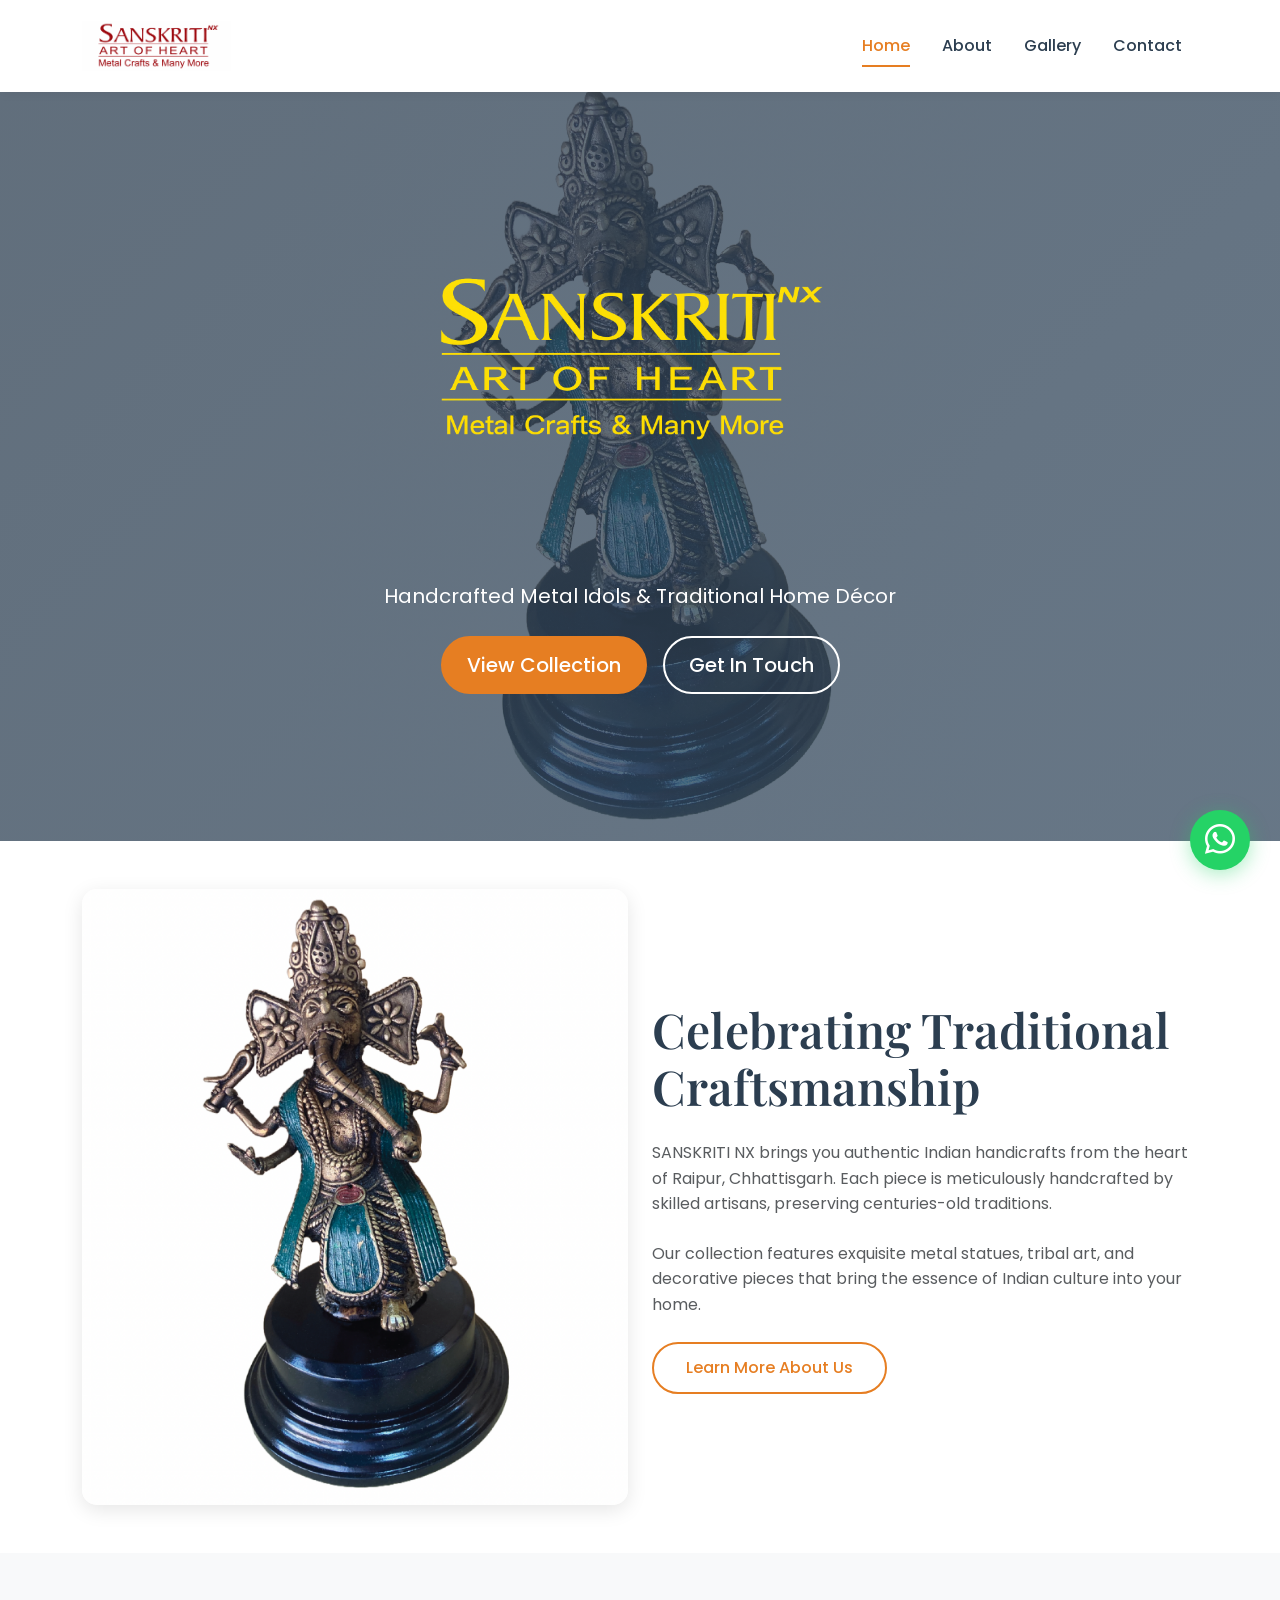
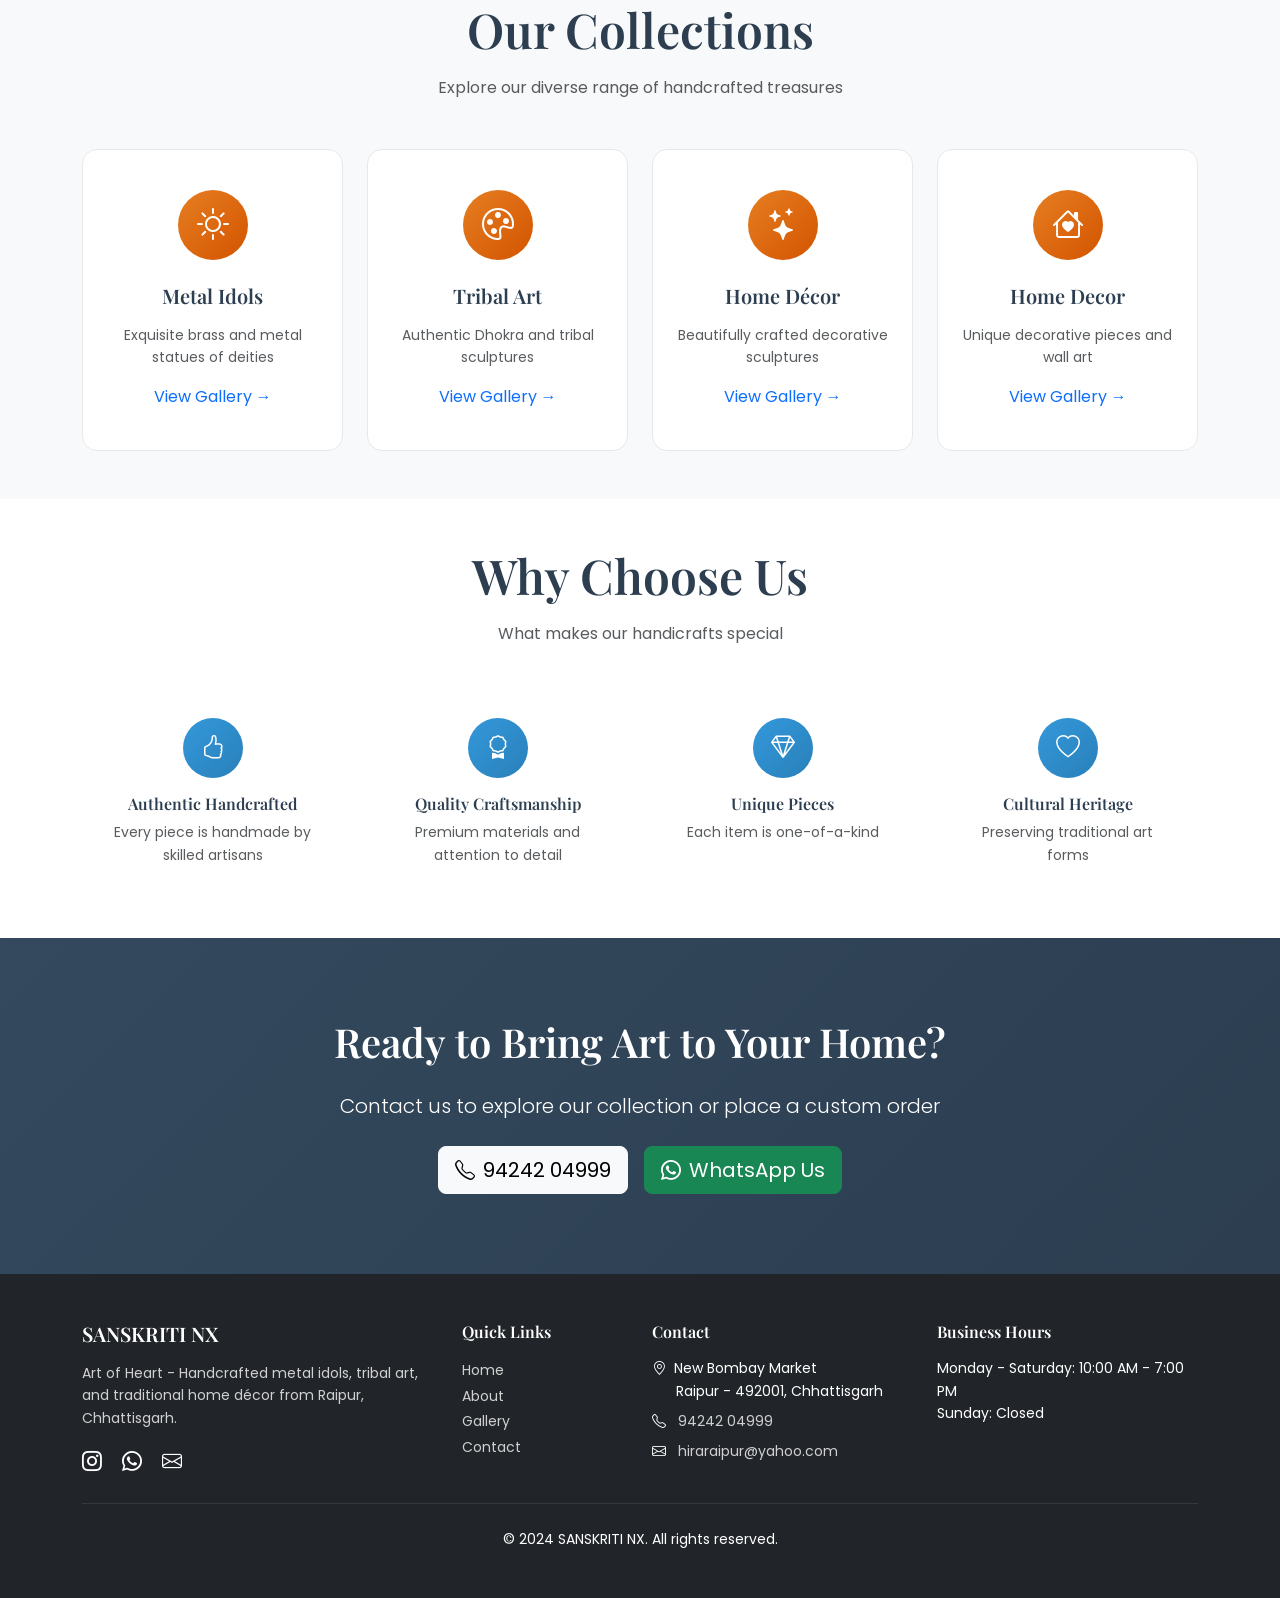
<file: index.html>
<!DOCTYPE html>
<html lang="en">

<head>
  <meta charset="UTF-8">
  <meta name="viewport" content="width=device-width, initial-scale=1.0">
  <meta name="description"
    content="SANSKRITI NX - Art of Heart. Premium handcrafted metal idols, tribal art, and decorative home décor from Raipur, Chhattisgarh.">
  <meta name="keywords"
    content="Bastar art, Dhokra art, Bastar Dhokra, metal art, metal art gallery, Bastar art gallery, tribal art gallery, Dhokra art gallery, bell metal art, bell metal craft, Ghadawa art, Gadhwa Kala, lost wax technique India, GI tag handicrafts, handicrafts Raipur, metal crafts Raipur, brass Ganesha idol, Dhokra Ganesha, tribal art Chhattisgarh, Indian handicrafts, brass idols, Chhattisgarh handicrafts, handmade metal statues, traditional home decor India, buy Bastar art online, buy Dhokra art online, tribal art India, metal idol shop India, authentic Indian handicrafts, tribal home decor India, Bastar tribal art, Chhattisgarh folk art">
  <title>SANSKRITI NX - Art of Heart | Handcrafted Metal Crafts Raipur</title>

  <!-- SEO: Canonical, Robots, Author, Geo -->
  <link rel="canonical" href="https://sanskriti-nx.github.io/">
  <meta name="robots" content="index, follow">
  <meta name="author" content="SANSKRITI NX">
  <meta name="geo.region" content="IN-CT">
  <meta name="geo.placename" content="Raipur, Chhattisgarh, India">
  <meta name="geo.position" content="21.2450745;81.6370176">
  <meta name="ICBM" content="21.2450745, 81.6370176">

  <!-- Open Graph / Facebook -->
  <meta property="og:type" content="website">
  <meta property="og:url" content="https://sanskriti-nx.github.io/">
  <meta property="og:site_name" content="SANSKRITI NX">
  <meta property="og:locale" content="en_IN">
  <meta property="og:title" content="SANSKRITI NX - Art of Heart | Handcrafted Metal Crafts Raipur">
  <meta property="og:description"
    content="Premium handcrafted metal idols, tribal Dhokra art, and traditional home décor from Raipur, Chhattisgarh. Authentic Indian handicrafts by master artisans.">
  <meta property="og:image" content="https://sanskriti-nx.github.io/images/sanskriti-nx-transparent-logo-yellow-bg.png">
  <meta property="og:image:width" content="1200">
  <meta property="og:image:height" content="630">
  <meta property="og:image:alt" content="SANSKRITI NX - Handcrafted Metal Crafts">

  <!-- Twitter Card -->
  <meta name="twitter:card" content="summary_large_image">
  <meta name="twitter:title" content="SANSKRITI NX - Art of Heart | Handcrafted Metal Crafts Raipur">
  <meta name="twitter:description"
    content="Premium handcrafted metal idols, tribal Dhokra art, and traditional home décor from Raipur, Chhattisgarh.">
  <meta name="twitter:image" content="https://sanskriti-nx.github.io/images/sanskriti-nx-transparent-logo-yellow-bg.png">
  <meta name="twitter:image:alt" content="SANSKRITI NX - Handcrafted Metal Crafts">

  <!-- Bootstrap CSS -->
  <link href="https://cdn.jsdelivr.net/npm/bootstrap@5.3.2/dist/css/bootstrap.min.css" rel="stylesheet">

  <!-- Bootstrap Icons -->
  <link rel="stylesheet" href="https://cdn.jsdelivr.net/npm/bootstrap-icons@1.11.2/font/bootstrap-icons.css">

  <!-- Google Fonts -->
  <link rel="preconnect" href="https://fonts.googleapis.com">
  <link rel="preconnect" href="https://fonts.gstatic.com" crossorigin>
  <link
    href="https://fonts.googleapis.com/css2?family=Poppins:wght@300;400;500;600;700&family=Playfair+Display:wght@400;600;700&display=swap"
    rel="stylesheet">

  <!-- Custom CSS -->
  <link rel="stylesheet" href="css/styles.css">
</head>

<body>

  <!-- NAVIGATION -->
  <nav class="navbar navbar-expand-lg navbar-light bg-white fixed-top shadow-sm">
    <div class="container">
      <a class="navbar-brand d-flex align-items-center" href="index.html">
        <img src="images/sanskriti-nx-logo.png" alt="SANSKRITI NX Logo" style="height: 50px; width: auto;">
      </a>
      <button class="navbar-toggler border-0" type="button" data-bs-toggle="collapse" data-bs-target="#navbarNav">
        <span class="navbar-toggler-icon"></span>
      </button>
      <div class="collapse navbar-collapse" id="navbarNav">
        <ul class="navbar-nav ms-auto">
          <li class="nav-item">
            <a class="nav-link active" href="index.html">Home</a>
          </li>
          <li class="nav-item">
            <a class="nav-link" href="about.html">About</a>
          </li>
          <li class="nav-item">
            <a class="nav-link" href="gallery.html">Gallery</a>
          </li>
          <li class="nav-item">
            <a class="nav-link" href="contact.html">Contact</a>
          </li>
        </ul>
      </div>
    </div>
  </nav>

  <!-- HERO SECTION -->
  <section class="hero-section">
    <div class="hero-overlay"></div>
    <div class="container">
      <div class="row justify-content-center">
        <div class="col-lg-8 text-center hero-content">
          <img src="images/sanskriti-nx-transparent-logo-yellow-bg.png" alt="SANSKRITI NX" class="mb-4"
            style="max-width: 500px; width: 90%;">
          <p class="fs-5 mb-4">Handcrafted Metal Idols & Traditional Home Décor</p>
          <div class="d-flex gap-3 justify-content-center flex-wrap">
            <a href="gallery.html" class="btn btn-primary btn-lg px-4">View Collection</a>
            <a href="contact.html" class="btn btn-outline-light btn-lg px-4">Get In Touch</a>
          </div>
        </div>
      </div>
    </div>
  </section>

  <!-- ABOUT PREVIEW -->
  <section class="py-5">
    <div class="container">
      <div class="row align-items-center g-4">
        <div class="col-lg-6">
          <img src="images/17.png" alt="Traditional Handicrafts" class="img-fluid rounded-3 shadow">
        </div>
        <div class="col-lg-6">
          <h2 class="display-5 fw-semibold mb-4">Celebrating Traditional Craftsmanship</h2>
          <p class="text-muted mb-4">
            SANSKRITI NX brings you authentic Indian handicrafts from the heart of Raipur, Chhattisgarh.
            Each piece is meticulously handcrafted by skilled artisans, preserving centuries-old traditions.
          </p>
          <p class="text-muted mb-4">
            Our collection features exquisite metal statues, tribal art, and decorative pieces that bring
            the essence of Indian culture into your home.
          </p>
          <a href="about.html" class="btn btn-outline-primary">Learn More About Us</a>
        </div>
      </div>
    </div>
  </section>

  <!-- PRODUCT CATEGORIES -->
  <section class="py-5 bg-light">
    <div class="container">
      <div class="text-center mb-5">
        <h2 class="display-5 fw-semibold mb-3">Our Collections</h2>
        <p class="text-muted">Explore our diverse range of handcrafted treasures</p>
      </div>

      <div class="row g-4">
        <div class="col-md-6 col-lg-3">
          <div class="category-card">
            <div class="category-icon">
              <i class="bi bi-brightness-high"></i>
            </div>
            <h5 class="fw-semibold mb-3">Metal Idols</h5>
            <p class="text-muted small">Exquisite brass and metal statues of deities</p>
            <a href="gallery.html" class="stretched-link text-decoration-none">View Gallery →</a>
          </div>
        </div>

        <div class="col-md-6 col-lg-3">
          <div class="category-card">
            <div class="category-icon">
              <i class="bi bi-palette"></i>
            </div>
            <h5 class="fw-semibold mb-3">Tribal Art</h5>
            <p class="text-muted small">Authentic Dhokra and tribal sculptures</p>
            <a href="gallery.html" class="stretched-link text-decoration-none">View Gallery →</a>
          </div>
        </div>

        <div class="col-md-6 col-lg-3">
          <div class="category-card">
            <div class="category-icon">
              <i class="bi bi-stars"></i>
            </div>
            <h5 class="fw-semibold mb-3">Home Décor</h5>
            <p class="text-muted small">Beautifully crafted decorative sculptures</p>
            <a href="gallery.html" class="stretched-link text-decoration-none">View Gallery →</a>
          </div>
        </div>

        <div class="col-md-6 col-lg-3">
          <div class="category-card">
            <div class="category-icon">
              <i class="bi bi-house-heart"></i>
            </div>
            <h5 class="fw-semibold mb-3">Home Decor</h5>
            <p class="text-muted small">Unique decorative pieces and wall art</p>
            <a href="gallery.html" class="stretched-link text-decoration-none">View Gallery →</a>
          </div>
        </div>
      </div>
    </div>
  </section>

  <!-- WHY CHOOSE US -->
  <section class="py-5">
    <div class="container">
      <div class="text-center mb-5">
        <h2 class="display-5 fw-semibold mb-3">Why Choose Us</h2>
        <p class="text-muted">What makes our handicrafts special</p>
      </div>

      <div class="row g-4">
        <div class="col-md-6 col-lg-3">
          <div class="feature-card text-center">
            <div class="feature-icon mx-auto mb-3">
              <i class="bi bi-hand-thumbs-up"></i>
            </div>
            <h6 class="fw-semibold mb-2">Authentic Handcrafted</h6>
            <p class="text-muted small mb-0">Every piece is handmade by skilled artisans</p>
          </div>
        </div>

        <div class="col-md-6 col-lg-3">
          <div class="feature-card text-center">
            <div class="feature-icon mx-auto mb-3">
              <i class="bi bi-award"></i>
            </div>
            <h6 class="fw-semibold mb-2">Quality Craftsmanship</h6>
            <p class="text-muted small mb-0">Premium materials and attention to detail</p>
          </div>
        </div>

        <div class="col-md-6 col-lg-3">
          <div class="feature-card text-center">
            <div class="feature-icon mx-auto mb-3">
              <i class="bi bi-gem"></i>
            </div>
            <h6 class="fw-semibold mb-2">Unique Pieces</h6>
            <p class="text-muted small mb-0">Each item is one-of-a-kind</p>
          </div>
        </div>

        <div class="col-md-6 col-lg-3">
          <div class="feature-card text-center">
            <div class="feature-icon mx-auto mb-3">
              <i class="bi bi-heart"></i>
            </div>
            <h6 class="fw-semibold mb-2">Cultural Heritage</h6>
            <p class="text-muted small mb-0">Preserving traditional art forms</p>
          </div>
        </div>
      </div>
    </div>
  </section>

  <!-- CTA SECTION -->
  <section class="cta-section text-white text-center">
    <div class="container">
      <h2 class="display-6 fw-semibold mb-4">Ready to Bring Art to Your Home?</h2>
      <p class="lead mb-4">Contact us to explore our collection or place a custom order</p>
      <div class="d-flex gap-3 justify-content-center flex-wrap">
        <a href="tel:+919424204999" class="btn btn-light btn-lg">
          <i class="bi bi-telephone me-2"></i>94242 04999
        </a>
        <a href="https://wa.me/919424204999?text=Hi%2C%20I'm%20interested%20in%20your%20handicraft%20products"
          class="btn btn-success btn-lg" target="_blank">
          <i class="bi bi-whatsapp me-2"></i>WhatsApp Us
        </a>
      </div>
    </div>
  </section>

  <!-- FOOTER -->
  <footer class="bg-dark text-light py-5">
    <div class="container">
      <div class="row g-4">
        <div class="col-lg-4">
          <h5 class="fw-semibold mb-3">SANSKRITI NX</h5>
          <p class="text-muted small">Art of Heart - Handcrafted metal idols, tribal art, and traditional home décor
            from Raipur, Chhattisgarh.</p>
          <div class="social-links mt-3">
            <a href="https://instagram.com/sanskriti_nx" target="_blank" class="text-light me-3">
              <i class="bi bi-instagram fs-5"></i>
            </a>
            <a href="https://wa.me/919424204999" target="_blank" class="text-light me-3">
              <i class="bi bi-whatsapp fs-5"></i>
            </a>
            <a href="mailto:hiraraipur@yahoo.com" class="text-light">
              <i class="bi bi-envelope fs-5"></i>
            </a>
          </div>
        </div>

        <div class="col-lg-2 col-md-4">
          <h6 class="fw-semibold mb-3">Quick Links</h6>
          <ul class="list-unstyled">
            <li><a href="index.html" class="text-muted text-decoration-none small">Home</a></li>
            <li><a href="about.html" class="text-muted text-decoration-none small">About</a></li>
            <li><a href="gallery.html" class="text-muted text-decoration-none small">Gallery</a></li>
            <li><a href="contact.html" class="text-muted text-decoration-none small">Contact</a></li>
          </ul>
        </div>

        <div class="col-lg-3 col-md-4">
          <h6 class="fw-semibold mb-3">Contact</h6>
          <ul class="list-unstyled text-muted small">
            <li class="mb-2">
              <i class="bi bi-geo-alt me-2"></i>New Bombay Market<br>
              <span class="ms-4">Raipur - 492001, Chhattisgarh</span>
            </li>
            <li class="mb-2">
              <i class="bi bi-telephone me-2"></i>
              <a href="tel:+919424204999" class="text-muted text-decoration-none">94242 04999</a>
            </li>
            <li>
              <i class="bi bi-envelope me-2"></i>
              <a href="mailto:hiraraipur@yahoo.com" class="text-muted text-decoration-none">hiraraipur@yahoo.com</a>
            </li>
          </ul>
        </div>

        <div class="col-lg-3 col-md-4">
          <h6 class="fw-semibold mb-3">Business Hours</h6>
          <ul class="list-unstyled text-muted small">
            <li>Monday - Saturday: 10:00 AM - 7:00 PM</li>
            <li>Sunday: Closed</li>
          </ul>
        </div>
      </div>

      <hr class="my-4 border-secondary">

      <div class="text-center text-muted small">
        <p class="mb-0">&copy; 2024 SANSKRITI NX. All rights reserved.</p>
      </div>
    </div>
  </footer>

  <!-- WhatsApp Floating Button -->
  <a href="https://wa.me/919424204999?text=Hi%2C%20I'm%20interested%20in%20your%20handicraft%20products"
    class="whatsapp-float" target="_blank" aria-label="Chat on WhatsApp">
    <i class="bi bi-whatsapp"></i>
  </a>

  <!-- Bootstrap JS -->
  <script src="https://cdn.jsdelivr.net/npm/bootstrap@5.3.2/dist/js/bootstrap.bundle.min.js"></script>

  <!-- Custom JS -->
  <script src="js/main.js"></script>

  <!-- JSON-LD Structured Data -->
  <script type="application/ld+json">
  {
    "@context": "https://schema.org",
    "@graph": [
      {
        "@type": "LocalBusiness",
        "@id": "https://sanskriti-nx.github.io/#business",
        "name": "SANSKRITI NX",
        "alternateName": "Art of Heart",
        "description": "Premium handcrafted metal idols, tribal Dhokra art, and traditional home décor from Raipur, Chhattisgarh. Authentic Indian handicrafts by master artisans.",
        "url": "https://sanskriti-nx.github.io",
        "logo": {
          "@type": "ImageObject",
          "url": "https://sanskriti-nx.github.io/images/sanskriti-nx-logo.png"
        },
        "image": "https://sanskriti-nx.github.io/images/sanskriti-nx-transparent-logo-yellow-bg.png",
        "telephone": "+919424204999",
        "email": "hiraraipur@yahoo.com",
        "address": {
          "@type": "PostalAddress",
          "streetAddress": "New Bombay Market",
          "addressLocality": "Raipur",
          "addressRegion": "Chhattisgarh",
          "postalCode": "492001",
          "addressCountry": "IN"
        },
        "geo": {
          "@type": "GeoCoordinates",
          "latitude": 21.2450745,
          "longitude": 81.6370176
        },
        "openingHoursSpecification": [
          {
            "@type": "OpeningHoursSpecification",
            "dayOfWeek": ["Monday","Tuesday","Wednesday","Thursday","Friday","Saturday"],
            "opens": "10:00",
            "closes": "19:00"
          }
        ],
        "sameAs": [
          "https://instagram.com/sanskriti_nx"
        ],
        "priceRange": "₹₹",
        "currenciesAccepted": "INR",
        "paymentAccepted": "Cash, UPI, Bank Transfer",
        "areaServed": {
          "@type": "Country",
          "name": "India"
        },
        "hasOfferCatalog": {
          "@type": "OfferCatalog",
          "name": "Handcrafted Collections",
          "itemListElement": [
            {"@type": "Offer", "itemOffered": {"@type": "Product", "name": "Metal Idols"}},
            {"@type": "Offer", "itemOffered": {"@type": "Product", "name": "Tribal Dhokra Art"}},
            {"@type": "Offer", "itemOffered": {"@type": "Product", "name": "Home Décor"}}
          ]
        }
      },
      {
        "@type": "WebSite",
        "@id": "https://sanskriti-nx.github.io/#website",
        "url": "https://sanskriti-nx.github.io",
        "name": "SANSKRITI NX",
        "description": "Handcrafted Metal Idols & Traditional Home Décor from Raipur, Chhattisgarh",
        "publisher": {"@id": "https://sanskriti-nx.github.io/#business"},
        "inLanguage": "en-IN"
      }
    ]
  }
  </script>
</body>

</html>
</file>
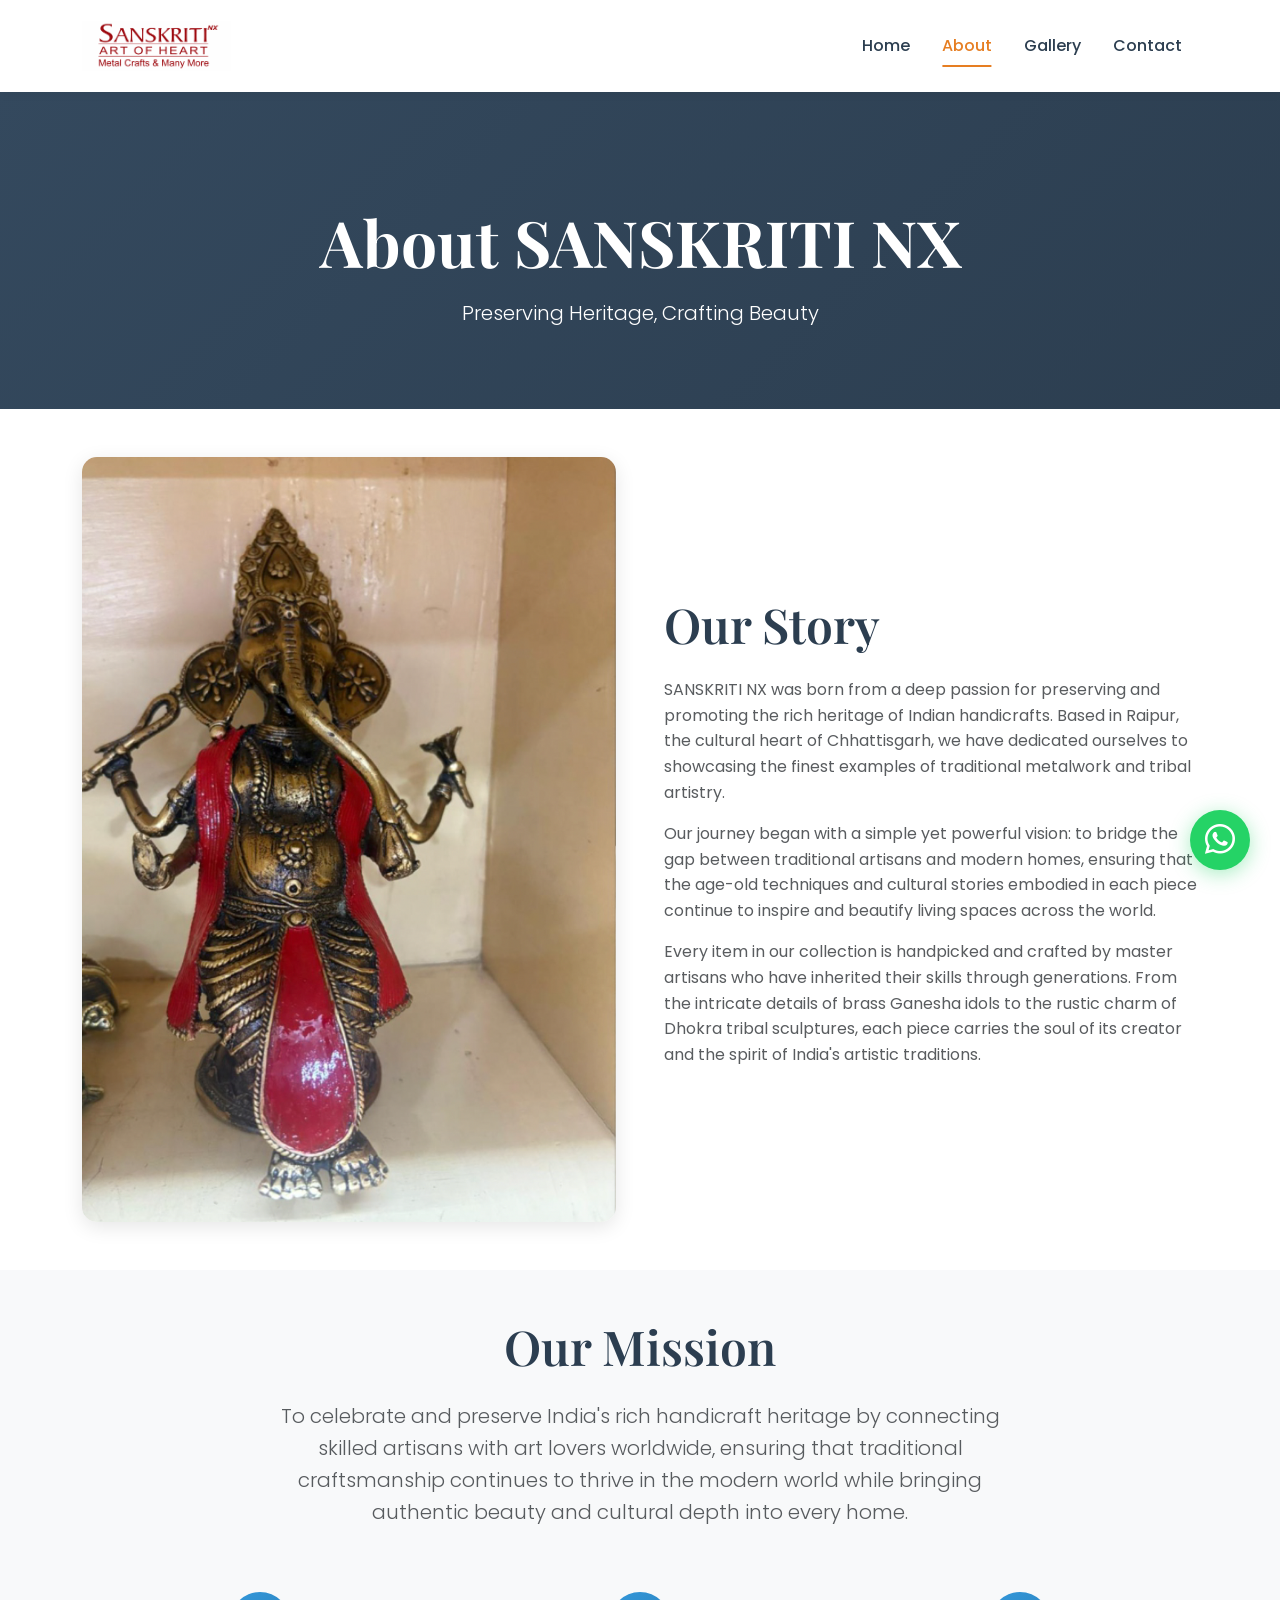
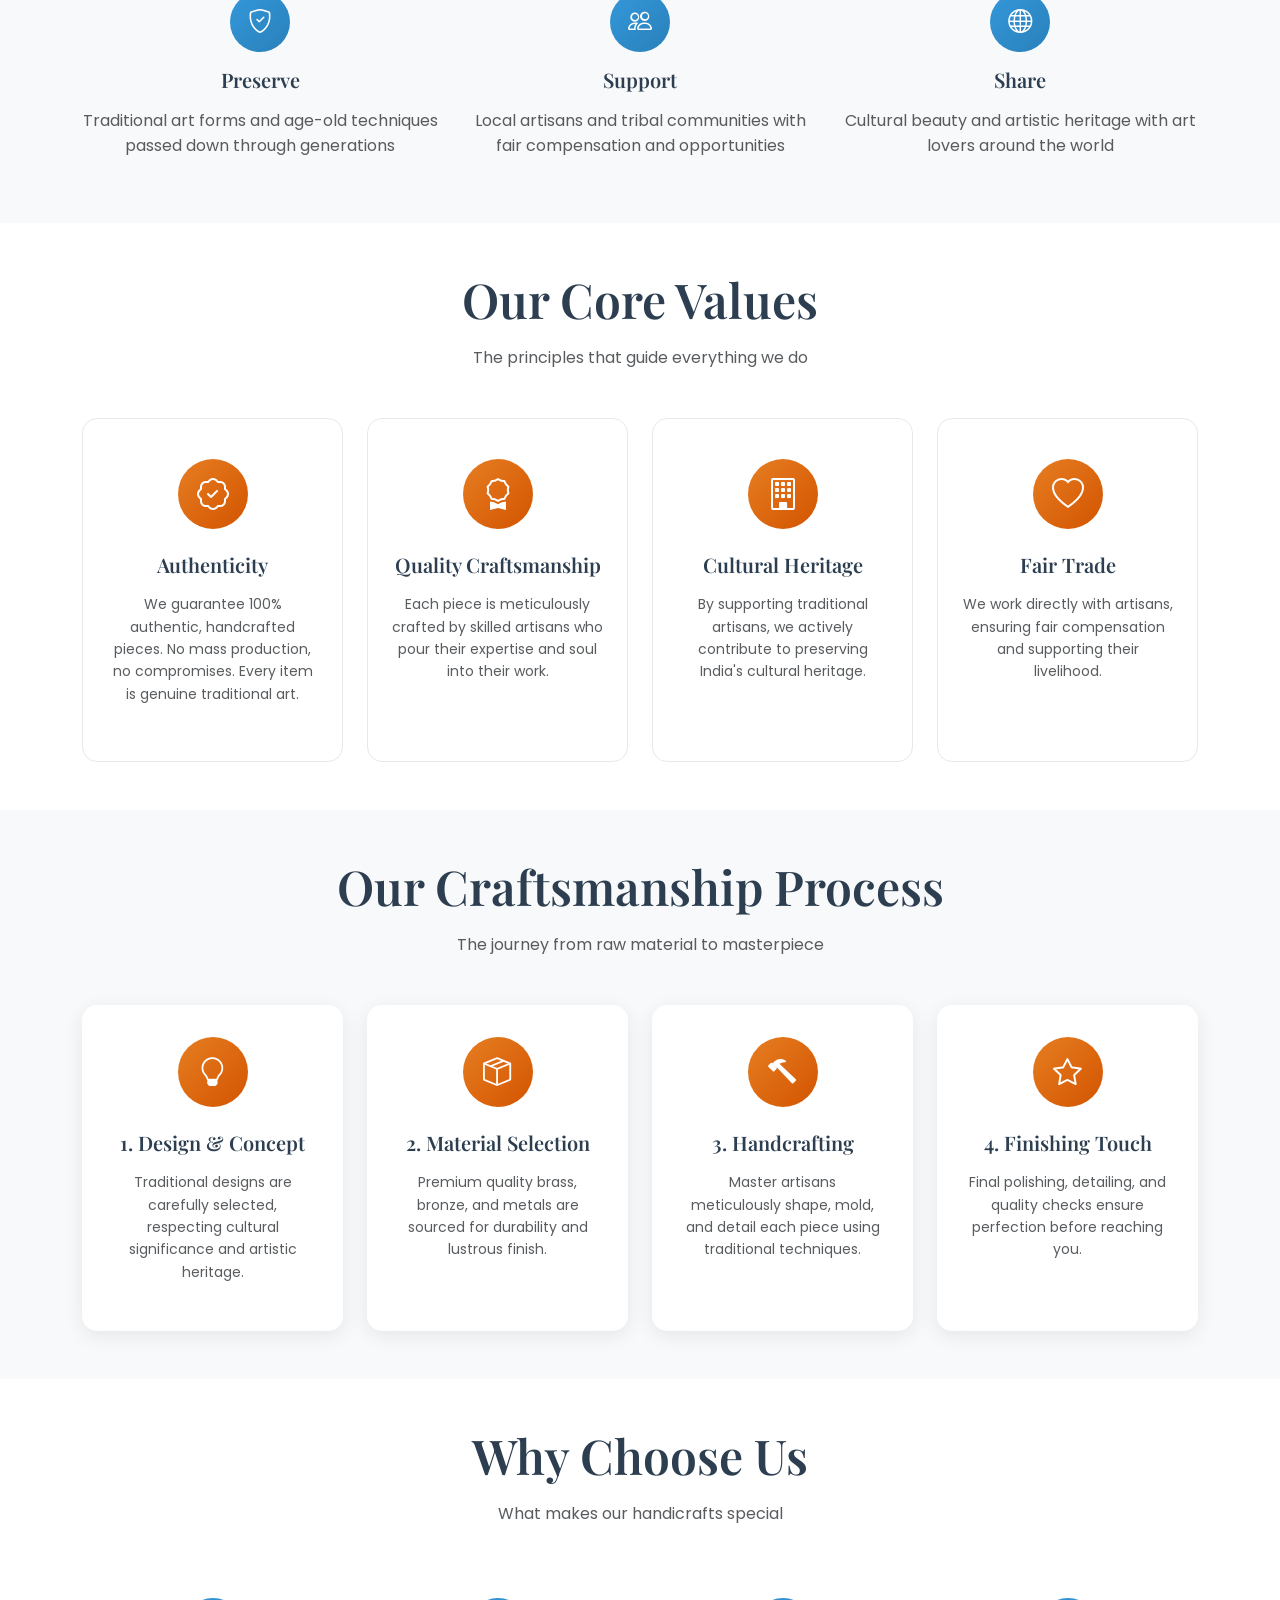
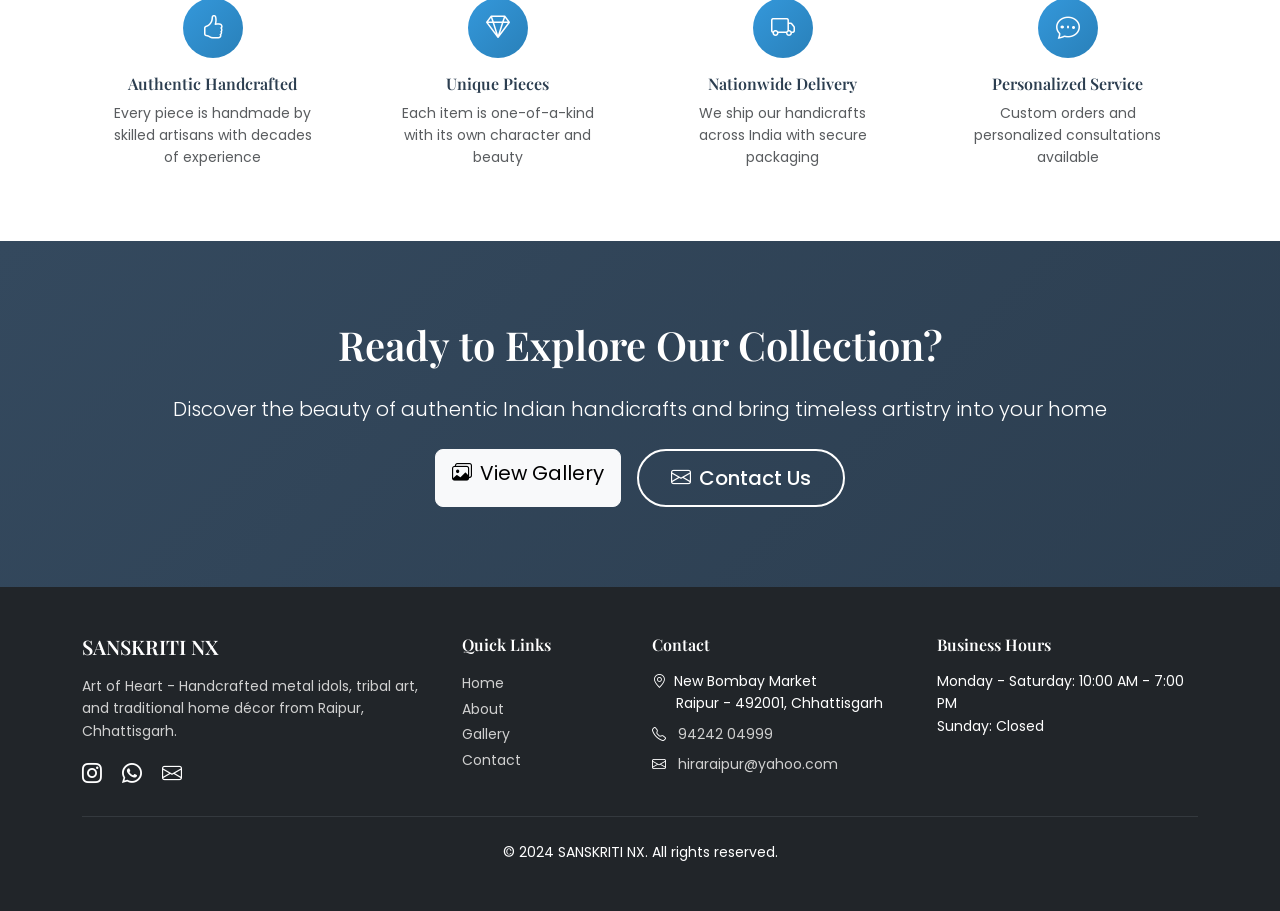
<file: about.html>
<!DOCTYPE html>
<html lang="en">

<head>
  <meta charset="UTF-8">
  <meta name="viewport" content="width=device-width, initial-scale=1.0">
  <meta name="description"
    content="Learn about SANSKRITI NX - Our story, mission, and commitment to preserving traditional Indian handicraft heritage from Raipur, Chhattisgarh. Fair-trade artisan crafts.">
  <meta name="keywords"
    content="about SANSKRITI NX, Bastar art heritage, Dhokra art history, bell metal craft history, Ghadawa tribe Chhattisgarh, Bastar Dhokra GI tag, Indian handicraft store Raipur, traditional artisans Chhattisgarh, lost wax casting India, ancient Indian metalwork, 4000 year old metal craft India, tribal art forms India, metal craft history, fair trade handicrafts India, master artisan India, authentic tribal art, GI tagged Bastar Dhokra, sustainable Indian crafts">
  <title>About Us - SANSKRITI NX | Our Story, Mission & Values</title>

  <!-- SEO: Canonical, Robots, Author, Geo -->
  <link rel="canonical" href="https://sanskriti-nx.github.io/about.html">
  <meta name="robots" content="index, follow">
  <meta name="author" content="SANSKRITI NX">
  <meta name="geo.region" content="IN-CT">
  <meta name="geo.placename" content="Raipur, Chhattisgarh, India">

  <!-- Open Graph / Facebook -->
  <meta property="og:type" content="website">
  <meta property="og:url" content="https://sanskriti-nx.github.io/about.html">
  <meta property="og:site_name" content="SANSKRITI NX">
  <meta property="og:locale" content="en_IN">
  <meta property="og:title" content="About Us - SANSKRITI NX | Our Story, Mission & Values">
  <meta property="og:description"
    content="Discover the story behind SANSKRITI NX. We preserve traditional Indian handicraft heritage by connecting skilled artisans of Raipur, Chhattisgarh with art lovers worldwide.">
  <meta property="og:image" content="https://sanskriti-nx.github.io/images/sanskriti-nx-transparent-logo-yellow-bg.png">
  <meta property="og:image:alt" content="SANSKRITI NX Artisans at Work">

  <!-- Twitter Card -->
  <meta name="twitter:card" content="summary_large_image">
  <meta name="twitter:title" content="About Us - SANSKRITI NX | Our Story, Mission & Values">
  <meta name="twitter:description"
    content="Discover the story behind SANSKRITI NX - preserving Indian handicraft heritage from Raipur, Chhattisgarh.">
  <meta name="twitter:image" content="https://sanskriti-nx.github.io/images/sanskriti-nx-transparent-logo-yellow-bg.png">

  <!-- Bootstrap CSS -->
  <link href="https://cdn.jsdelivr.net/npm/bootstrap@5.3.2/dist/css/bootstrap.min.css" rel="stylesheet">

  <!-- Bootstrap Icons -->
  <link rel="stylesheet" href="https://cdn.jsdelivr.net/npm/bootstrap-icons@1.11.2/font/bootstrap-icons.css">

  <!-- Google Fonts -->
  <link rel="preconnect" href="https://fonts.googleapis.com">
  <link rel="preconnect" href="https://fonts.gstatic.com" crossorigin>
  <link
    href="https://fonts.googleapis.com/css2?family=Poppins:wght@300;400;500;600;700&family=Playfair+Display:wght@400;600;700&display=swap"
    rel="stylesheet">

  <!-- Custom CSS -->
  <link rel="stylesheet" href="css/styles.css">
</head>

<body>

  <!-- NAVIGATION -->
  <nav class="navbar navbar-expand-lg navbar-light bg-white fixed-top shadow-sm">
    <div class="container">
      <a class="navbar-brand d-flex align-items-center" href="index.html">
        <img src="images/sanskriti-nx-logo.png" alt="SANSKRITI NX Logo" style="height: 50px; width: auto;">
      </a>
      <button class="navbar-toggler border-0" type="button" data-bs-toggle="collapse" data-bs-target="#navbarNav">
        <span class="navbar-toggler-icon"></span>
      </button>
      <div class="collapse navbar-collapse" id="navbarNav">
        <ul class="navbar-nav ms-auto">
          <li class="nav-item">
            <a class="nav-link" href="index.html">Home</a>
          </li>
          <li class="nav-item">
            <a class="nav-link active" href="about.html">About</a>
          </li>
          <li class="nav-item">
            <a class="nav-link" href="gallery.html">Gallery</a>
          </li>
          <li class="nav-item">
            <a class="nav-link" href="contact.html">Contact</a>
          </li>
        </ul>
      </div>
    </div>
  </nav>

  <!-- PAGE HEADER -->
  <section class="page-header">
    <div class="container">
      <div class="row justify-content-center">
        <div class="col-lg-8 text-center">
          <h1 class="display-3 fw-bold mb-3">About SANSKRITI NX</h1>
          <p class="lead">Preserving Heritage, Crafting Beauty</p>
        </div>
      </div>
    </div>
  </section>

  <!-- OUR STORY -->
  <section class="py-5 bg-white">
    <div class="container">
      <div class="row g-5 align-items-center">
        <div class="col-lg-6">
          <img src="images/2.png" alt="Our Artisans at Work" class="img-fluid rounded-3 shadow">
        </div>
        <div class="col-lg-6">
          <h2 class="display-5 fw-semibold mb-4">Our Story</h2>
          <p class="text-muted mb-3">
            SANSKRITI NX was born from a deep passion for preserving and promoting the rich heritage of Indian
            handicrafts.
            Based in Raipur, the cultural heart of Chhattisgarh, we have dedicated ourselves to showcasing the finest
            examples of traditional metalwork and tribal artistry.
          </p>
          <p class="text-muted mb-3">
            Our journey began with a simple yet powerful vision: to bridge the gap between traditional artisans and
            modern homes,
            ensuring that the age-old techniques and cultural stories embodied in each piece continue to inspire and
            beautify
            living spaces across the world.
          </p>
          <p class="text-muted mb-3">
            Every item in our collection is handpicked and crafted by master artisans who have inherited their skills
            through
            generations. From the intricate details of brass Ganesha idols to the rustic charm of Dhokra tribal
            sculptures,
            each piece carries the soul of its creator and the spirit of India's artistic traditions.
          </p>
        </div>
      </div>
    </div>
  </section>

  <!-- MISSION & VISION -->
  <section class="py-5 bg-light">
    <div class="container">
      <div class="row justify-content-center text-center mb-5">
        <div class="col-lg-8">
          <h2 class="display-5 fw-semibold mb-4">Our Mission</h2>
          <p class="lead text-muted">
            To celebrate and preserve India's rich handicraft heritage by connecting skilled artisans with art lovers
            worldwide, ensuring that traditional craftsmanship continues to thrive in the modern world while bringing
            authentic beauty and cultural depth into every home.
          </p>
        </div>
      </div>

      <div class="row g-4">
        <div class="col-md-4">
          <div class="text-center">
            <div class="feature-icon mx-auto mb-3">
              <i class="bi bi-shield-check"></i>
            </div>
            <h5 class="fw-semibold mb-3">Preserve</h5>
            <p class="text-muted">Traditional art forms and age-old techniques passed down through generations</p>
          </div>
        </div>
        <div class="col-md-4">
          <div class="text-center">
            <div class="feature-icon mx-auto mb-3">
              <i class="bi bi-people"></i>
            </div>
            <h5 class="fw-semibold mb-3">Support</h5>
            <p class="text-muted">Local artisans and tribal communities with fair compensation and opportunities</p>
          </div>
        </div>
        <div class="col-md-4">
          <div class="text-center">
            <div class="feature-icon mx-auto mb-3">
              <i class="bi bi-globe"></i>
            </div>
            <h5 class="fw-semibold mb-3">Share</h5>
            <p class="text-muted">Cultural beauty and artistic heritage with art lovers around the world</p>
          </div>
        </div>
      </div>
    </div>
  </section>

  <!-- OUR VALUES -->
  <section class="py-5 bg-white">
    <div class="container">
      <div class="text-center mb-5">
        <h2 class="display-5 fw-semibold mb-3">Our Core Values</h2>
        <p class="text-muted">The principles that guide everything we do</p>
      </div>

      <div class="row g-4">
        <!-- Authenticity -->
        <div class="col-md-6 col-lg-3">
          <div class="category-card h-100">
            <div class="category-icon">
              <i class="bi bi-patch-check"></i>
            </div>
            <h5 class="fw-semibold mb-3">Authenticity</h5>
            <p class="text-muted small">
              We guarantee 100% authentic, handcrafted pieces. No mass production, no compromises. Every item is genuine
              traditional art.
            </p>
          </div>
        </div>

        <!-- Quality -->
        <div class="col-md-6 col-lg-3">
          <div class="category-card h-100">
            <div class="category-icon">
              <i class="bi bi-award"></i>
            </div>
            <h5 class="fw-semibold mb-3">Quality Craftsmanship</h5>
            <p class="text-muted small">
              Each piece is meticulously crafted by skilled artisans who pour their expertise and soul into their work.
            </p>
          </div>
        </div>

        <!-- Heritage -->
        <div class="col-md-6 col-lg-3">
          <div class="category-card h-100">
            <div class="category-icon">
              <i class="bi bi-building"></i>
            </div>
            <h5 class="fw-semibold mb-3">Cultural Heritage</h5>
            <p class="text-muted small">
              By supporting traditional artisans, we actively contribute to preserving India's cultural heritage.
            </p>
          </div>
        </div>

        <!-- Ethics -->
        <div class="col-md-6 col-lg-3">
          <div class="category-card h-100">
            <div class="category-icon">
              <i class="bi bi-heart"></i>
            </div>
            <h5 class="fw-semibold mb-3">Fair Trade</h5>
            <p class="text-muted small">
              We work directly with artisans, ensuring fair compensation and supporting their livelihood.
            </p>
          </div>
        </div>
      </div>
    </div>
  </section>

  <!-- CRAFTSMANSHIP PROCESS -->
  <section class="py-5 bg-light">
    <div class="container">
      <div class="text-center mb-5">
        <h2 class="display-5 fw-semibold mb-3">Our Craftsmanship Process</h2>
        <p class="text-muted">The journey from raw material to masterpiece</p>
      </div>

      <div class="row g-4">
        <!-- Step 1 -->
        <div class="col-md-6 col-lg-3">
          <div class="contact-card text-center">
            <div class="contact-icon">
              <i class="bi bi-lightbulb"></i>
            </div>
            <h5 class="fw-semibold mb-3">1. Design & Concept</h5>
            <p class="text-muted small">Traditional designs are carefully selected, respecting cultural significance and
              artistic heritage.</p>
          </div>
        </div>

        <!-- Step 2 -->
        <div class="col-md-6 col-lg-3">
          <div class="contact-card text-center">
            <div class="contact-icon">
              <i class="bi bi-box-seam"></i>
            </div>
            <h5 class="fw-semibold mb-3">2. Material Selection</h5>
            <p class="text-muted small">Premium quality brass, bronze, and metals are sourced for durability and
              lustrous finish.</p>
          </div>
        </div>

        <!-- Step 3 -->
        <div class="col-md-6 col-lg-3">
          <div class="contact-card text-center">
            <div class="contact-icon">
              <i class="bi bi-hammer"></i>
            </div>
            <h5 class="fw-semibold mb-3">3. Handcrafting</h5>
            <p class="text-muted small">Master artisans meticulously shape, mold, and detail each piece using
              traditional techniques.</p>
          </div>
        </div>

        <!-- Step 4 -->
        <div class="col-md-6 col-lg-3">
          <div class="contact-card text-center">
            <div class="contact-icon">
              <i class="bi bi-star"></i>
            </div>
            <h5 class="fw-semibold mb-3">4. Finishing Touch</h5>
            <p class="text-muted small">Final polishing, detailing, and quality checks ensure perfection before reaching
              you.</p>
          </div>
        </div>
      </div>
    </div>
  </section>

  <!-- WHY CHOOSE US -->
  <section class="py-5 bg-white">
    <div class="container">
      <div class="text-center mb-5">
        <h2 class="display-5 fw-semibold mb-3">Why Choose Us</h2>
        <p class="text-muted">What makes our handicrafts special</p>
      </div>

      <div class="row g-4">
        <div class="col-md-6 col-lg-3">
          <div class="feature-card text-center">
            <div class="feature-icon mx-auto mb-3">
              <i class="bi bi-hand-thumbs-up"></i>
            </div>
            <h6 class="fw-semibold mb-2">Authentic Handcrafted</h6>
            <p class="text-muted small mb-0">Every piece is handmade by skilled artisans with decades of experience</p>
          </div>
        </div>

        <div class="col-md-6 col-lg-3">
          <div class="feature-card text-center">
            <div class="feature-icon mx-auto mb-3">
              <i class="bi bi-gem"></i>
            </div>
            <h6 class="fw-semibold mb-2">Unique Pieces</h6>
            <p class="text-muted small mb-0">Each item is one-of-a-kind with its own character and beauty</p>
          </div>
        </div>

        <div class="col-md-6 col-lg-3">
          <div class="feature-card text-center">
            <div class="feature-icon mx-auto mb-3">
              <i class="bi bi-truck"></i>
            </div>
            <h6 class="fw-semibold mb-2">Nationwide Delivery</h6>
            <p class="text-muted small mb-0">We ship our handicrafts across India with secure packaging</p>
          </div>
        </div>

        <div class="col-md-6 col-lg-3">
          <div class="feature-card text-center">
            <div class="feature-icon mx-auto mb-3">
              <i class="bi bi-chat-dots"></i>
            </div>
            <h6 class="fw-semibold mb-2">Personalized Service</h6>
            <p class="text-muted small mb-0">Custom orders and personalized consultations available</p>
          </div>
        </div>
      </div>
    </div>
  </section>

  <!-- CTA SECTION -->
  <section class="cta-section text-white text-center">
    <div class="container">
      <h2 class="display-6 fw-semibold mb-4">Ready to Explore Our Collection?</h2>
      <p class="lead mb-4">Discover the beauty of authentic Indian handicrafts and bring timeless artistry into your
        home</p>
      <div class="d-flex gap-3 justify-content-center flex-wrap">
        <a href="gallery.html" class="btn btn-light btn-lg">
          <i class="bi bi-images me-2"></i>View Gallery
        </a>
        <a href="contact.html" class="btn btn-outline-light btn-lg">
          <i class="bi bi-envelope me-2"></i>Contact Us
        </a>
      </div>
    </div>
  </section>

  <!-- FOOTER -->
  <footer class="bg-dark text-light py-5">
    <div class="container">
      <div class="row g-4">
        <div class="col-lg-4">
          <h5 class="fw-semibold mb-3">SANSKRITI NX</h5>
          <p class="text-muted small">Art of Heart - Handcrafted metal idols, tribal art, and traditional home décor
            from Raipur, Chhattisgarh.</p>
          <div class="social-links mt-3">
            <a href="https://instagram.com/sanskriti_nx" target="_blank" class="text-light me-3">
              <i class="bi bi-instagram fs-5"></i>
            </a>
            <a href="https://wa.me/919424204999" target="_blank" class="text-light me-3">
              <i class="bi bi-whatsapp fs-5"></i>
            </a>
            <a href="mailto:hiraraipur@yahoo.com" class="text-light">
              <i class="bi bi-envelope fs-5"></i>
            </a>
          </div>
        </div>

        <div class="col-lg-2 col-md-4">
          <h6 class="fw-semibold mb-3">Quick Links</h6>
          <ul class="list-unstyled">
            <li><a href="index.html" class="text-muted text-decoration-none small">Home</a></li>
            <li><a href="about.html" class="text-muted text-decoration-none small">About</a></li>
            <li><a href="gallery.html" class="text-muted text-decoration-none small">Gallery</a></li>
            <li><a href="contact.html" class="text-muted text-decoration-none small">Contact</a></li>
          </ul>
        </div>

        <div class="col-lg-3 col-md-4">
          <h6 class="fw-semibold mb-3">Contact</h6>
          <ul class="list-unstyled text-muted small">
            <li class="mb-2">
              <i class="bi bi-geo-alt me-2"></i>New Bombay Market<br>
              <span class="ms-4">Raipur - 492001, Chhattisgarh</span>
            </li>
            <li class="mb-2">
              <i class="bi bi-telephone me-2"></i>
              <a href="tel:+919424204999" class="text-muted text-decoration-none">94242 04999</a>
            </li>
            <li>
              <i class="bi bi-envelope me-2"></i>
              <a href="mailto:hiraraipur@yahoo.com" class="text-muted text-decoration-none">hiraraipur@yahoo.com</a>
            </li>
          </ul>
        </div>

        <div class="col-lg-3 col-md-4">
          <h6 class="fw-semibold mb-3">Business Hours</h6>
          <ul class="list-unstyled text-muted small">
            <li>Monday - Saturday: 10:00 AM - 7:00 PM</li>
            <li>Sunday: Closed</li>
          </ul>
        </div>
      </div>

      <hr class="my-4 border-secondary">

      <div class="text-center text-muted small">
        <p class="mb-0">&copy; 2024 SANSKRITI NX. All rights reserved.</p>
      </div>
    </div>
  </footer>

  <!-- WhatsApp Floating Button -->
  <a href="https://wa.me/919424204999?text=Hi%2C%20I'm%20interested%20in%20your%20handicraft%20products"
    class="whatsapp-float" target="_blank" aria-label="Chat on WhatsApp">
    <i class="bi bi-whatsapp"></i>
  </a>

  <!-- Bootstrap JS -->
  <script src="https://cdn.jsdelivr.net/npm/bootstrap@5.3.2/dist/js/bootstrap.bundle.min.js"></script>

  <!-- Custom JS -->
  <script src="js/main.js"></script>

  <!-- JSON-LD Structured Data -->
  <script type="application/ld+json">
  {
    "@context": "https://schema.org",
    "@graph": [
      {
        "@type": "AboutPage",
        "@id": "https://sanskriti-nx.github.io/about.html",
        "url": "https://sanskriti-nx.github.io/about.html",
        "name": "About SANSKRITI NX - Our Story, Mission & Values",
        "description": "Learn about SANSKRITI NX's mission to preserve Indian handicraft heritage by supporting master artisans in Raipur, Chhattisgarh.",
        "inLanguage": "en-IN",
        "isPartOf": {"@id": "https://sanskriti-nx.github.io/#website"},
        "about": {"@id": "https://sanskriti-nx.github.io/#business"},
        "breadcrumb": {
          "@type": "BreadcrumbList",
          "itemListElement": [
            {"@type": "ListItem", "position": 1, "name": "Home", "item": "https://sanskriti-nx.github.io/"},
            {"@type": "ListItem", "position": 2, "name": "About", "item": "https://sanskriti-nx.github.io/about.html"}
          ]
        }
      },
      {
        "@type": "Organization",
        "@id": "https://sanskriti-nx.github.io/#business",
        "name": "SANSKRITI NX",
        "url": "https://sanskriti-nx.github.io",
        "logo": "https://sanskriti-nx.github.io/images/sanskriti-nx-logo.png",
        "foundingLocation": {
          "@type": "Place",
          "name": "Raipur, Chhattisgarh, India"
        },
        "mission": "To celebrate and preserve India's rich handicraft heritage by connecting skilled artisans with art lovers worldwide.",
        "sameAs": ["https://instagram.com/sanskriti_nx"]
      }
    ]
  }
  </script>
</body>

</html>
</file>
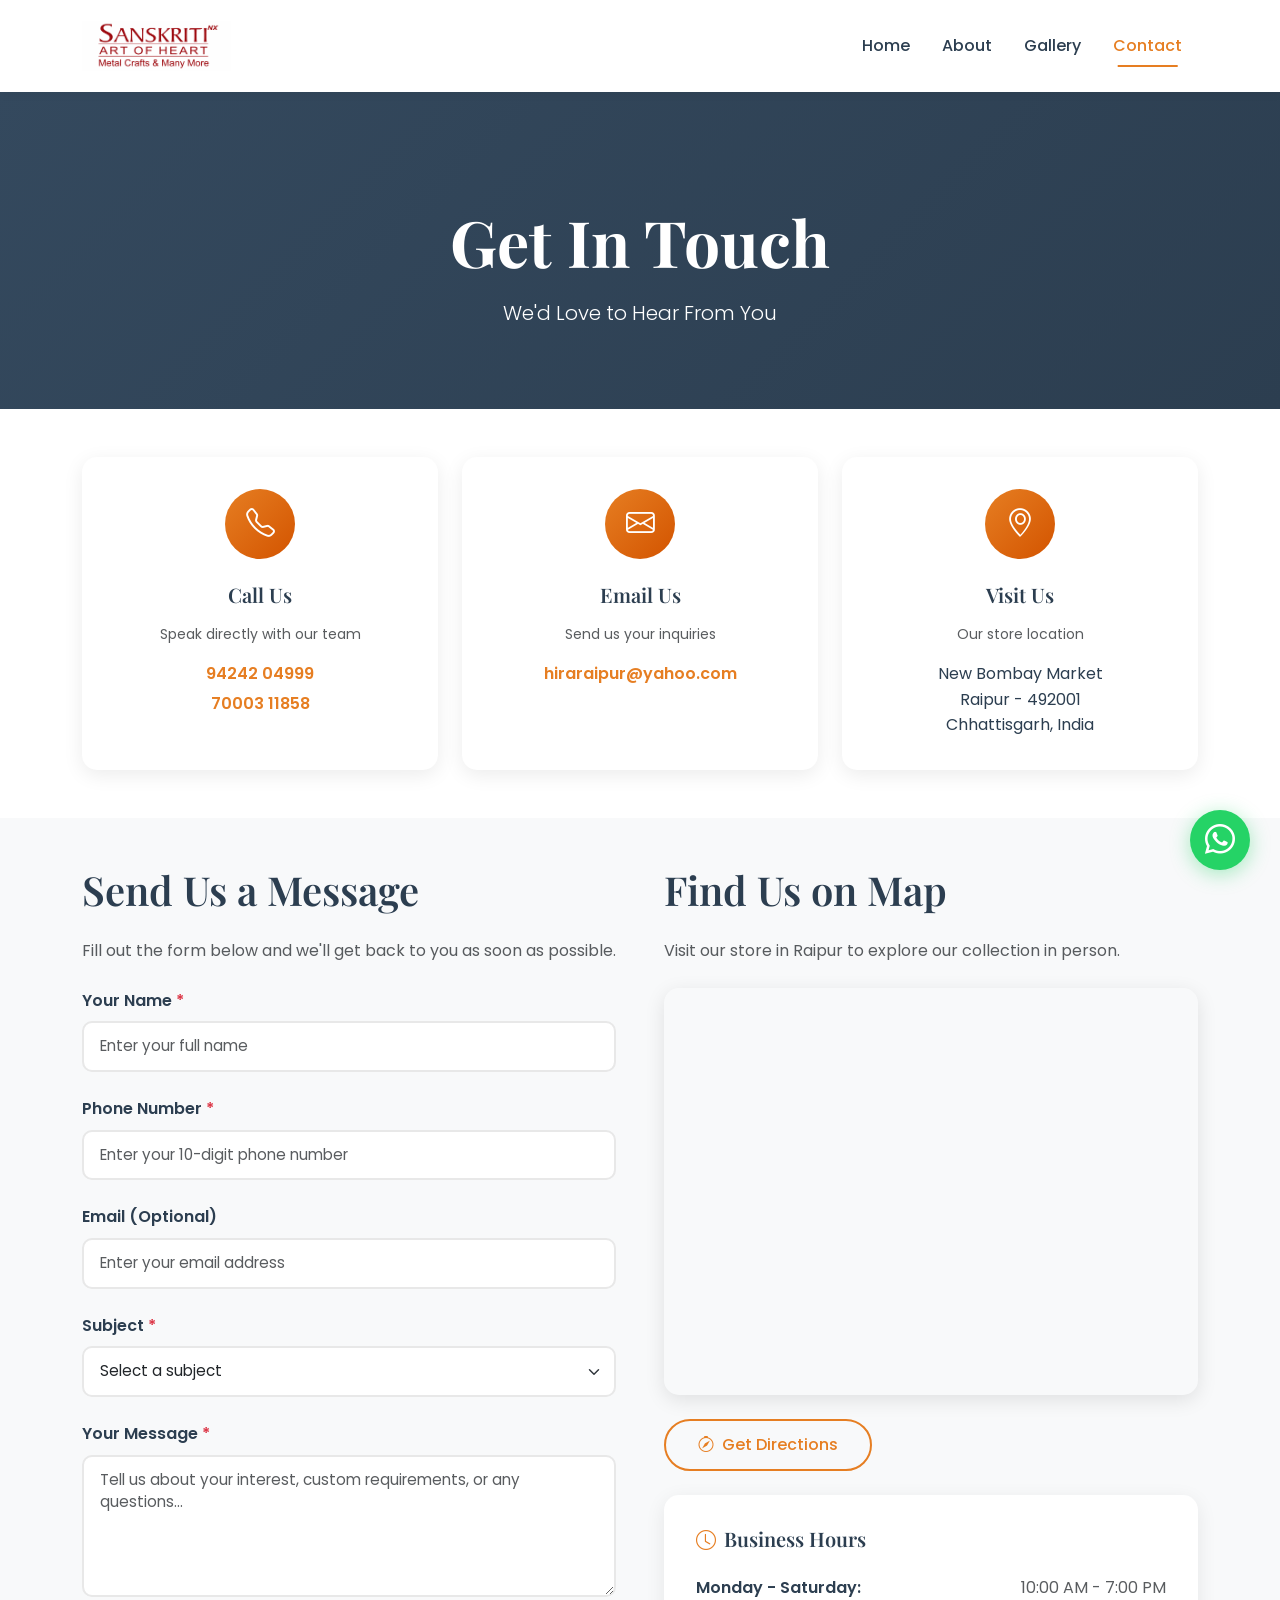
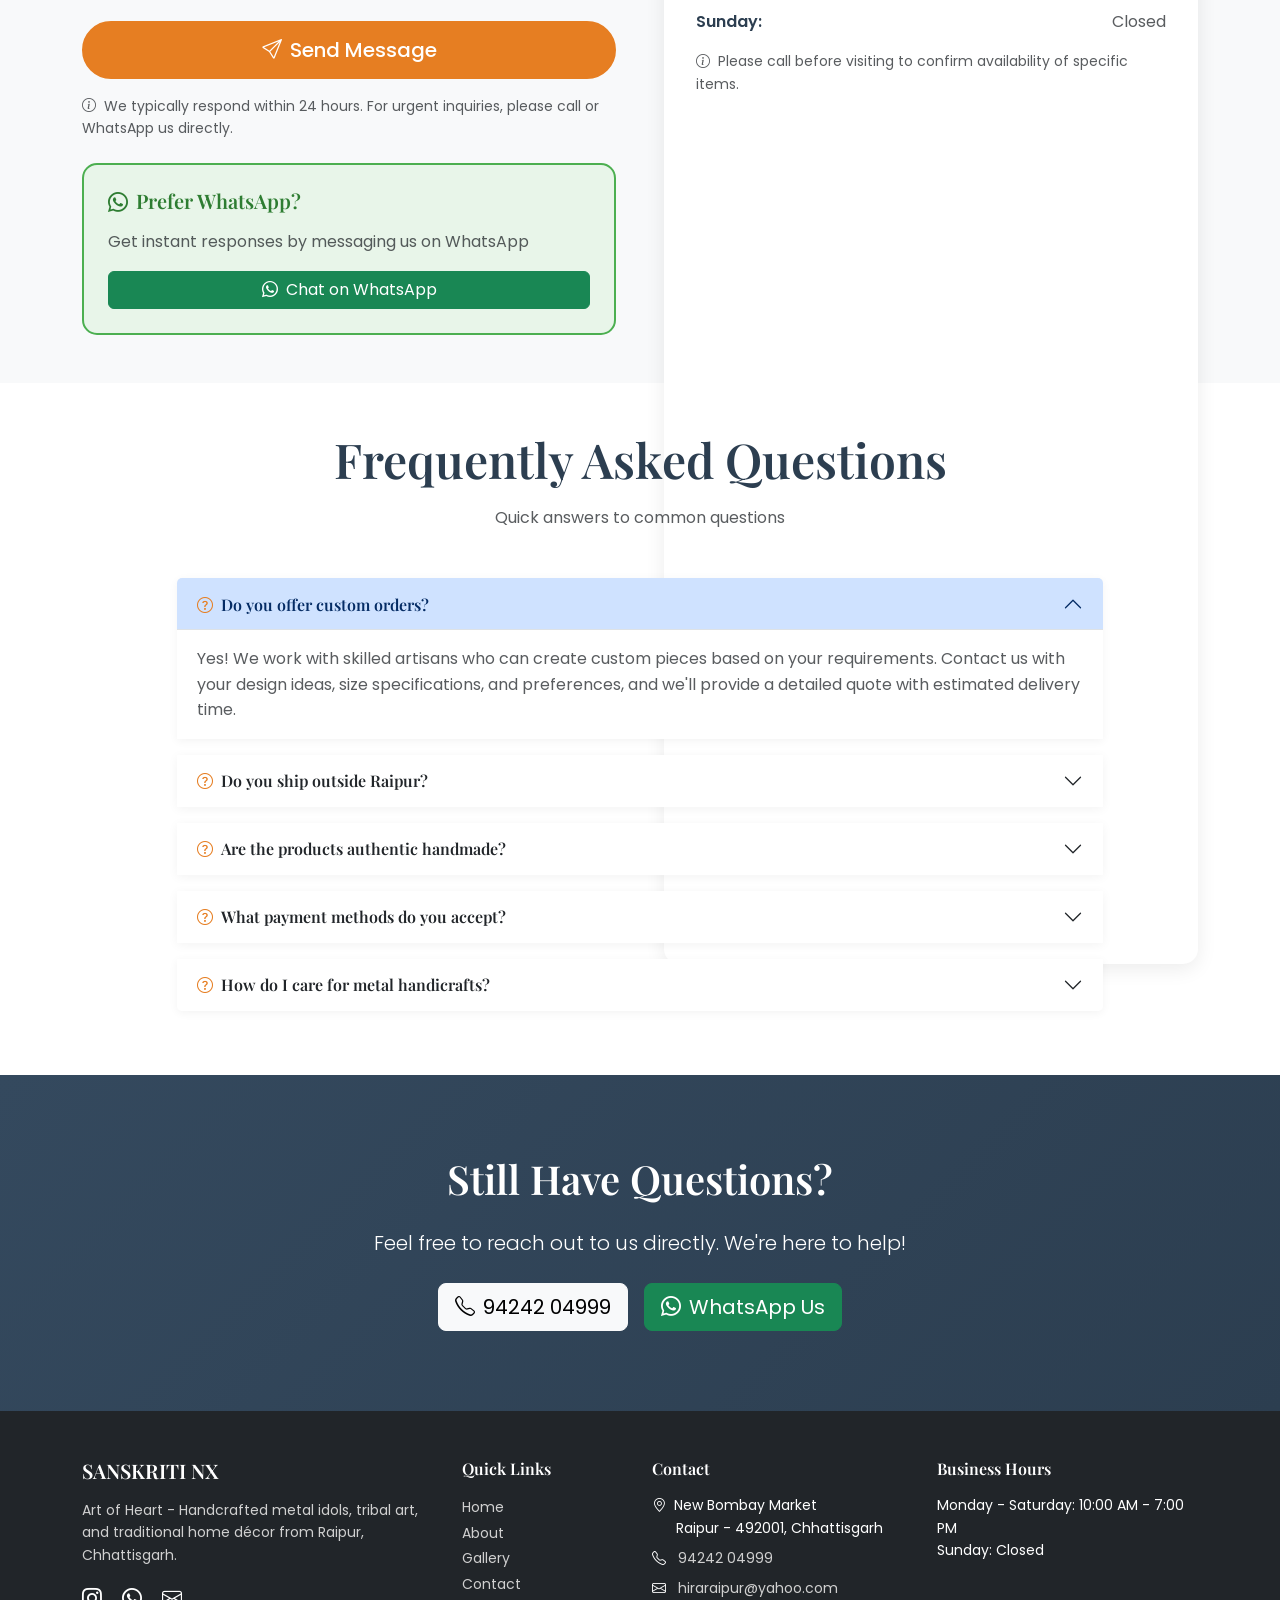
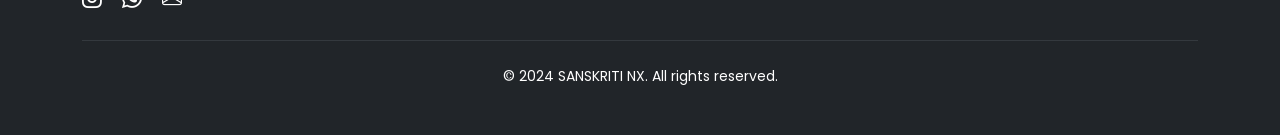
<file: contact.html>
<!DOCTYPE html>
<html lang="en">

<head>
  <meta charset="UTF-8">
  <meta name="viewport" content="width=device-width, initial-scale=1.0">
  <meta name="description"
    content="Contact SANSKRITI NX for inquiries, custom orders, pricing, or visit our store at New Bombay Market, Raipur, Chhattisgarh. Call +91-94242-04999 or WhatsApp us.">
  <meta name="keywords"
    content="contact SANSKRITI NX, Bastar art shop Raipur, Dhokra art store Raipur, metal art store Raipur, Bastar art gallery Raipur, handicraft shop Raipur, buy metal idols Chhattisgarh, custom Dhokra art order, custom brass idol order, custom handicraft orders, handmade art store New Bombay Market, Indian crafts near me, GI certified crafts India, corporate gift Indian handicrafts, bulk order handicrafts India, authentic Bastar art Raipur, tribal art shop Chhattisgarh">
  <title>Contact Us - SANSKRITI NX | Handicraft Store in Raipur, Chhattisgarh</title>

  <!-- SEO: Canonical, Robots, Author, Geo -->
  <link rel="canonical" href="https://sanskriti-nx.github.io/contact.html">
  <meta name="robots" content="index, follow">
  <meta name="author" content="SANSKRITI NX">
  <meta name="geo.region" content="IN-CT">
  <meta name="geo.placename" content="Raipur, Chhattisgarh, India">
  <meta name="geo.position" content="21.2450745;81.6370176">
  <meta name="ICBM" content="21.2450745, 81.6370176">

  <!-- Open Graph / Facebook -->
  <meta property="og:type" content="website">
  <meta property="og:url" content="https://sanskriti-nx.github.io/contact.html">
  <meta property="og:site_name" content="SANSKRITI NX">
  <meta property="og:locale" content="en_IN">
  <meta property="og:title" content="Contact Us - SANSKRITI NX | Handicraft Store in Raipur">
  <meta property="og:description"
    content="Get in touch with SANSKRITI NX. Visit us at New Bombay Market, Raipur, or call +91-94242-04999 for custom orders and pricing of our handcrafted metal idols and tribal art.">
  <meta property="og:image" content="https://sanskriti-nx.github.io/images/sanskriti-nx-transparent-logo-yellow-bg.png">
  <meta property="og:image:alt" content="SANSKRITI NX Store - Raipur, Chhattisgarh">

  <!-- Twitter Card -->
  <meta name="twitter:card" content="summary_large_image">
  <meta name="twitter:title" content="Contact Us - SANSKRITI NX | Handicraft Store in Raipur">
  <meta name="twitter:description"
    content="Visit SANSKRITI NX at New Bombay Market, Raipur. Call or WhatsApp +91-94242-04999 for custom orders and pricing.">
  <meta name="twitter:image" content="https://sanskriti-nx.github.io/images/sanskriti-nx-transparent-logo-yellow-bg.png">

  <!-- Bootstrap CSS -->
  <link href="https://cdn.jsdelivr.net/npm/bootstrap@5.3.2/dist/css/bootstrap.min.css" rel="stylesheet">

  <!-- Bootstrap Icons -->
  <link rel="stylesheet" href="https://cdn.jsdelivr.net/npm/bootstrap-icons@1.11.2/font/bootstrap-icons.css">

  <!-- Google Fonts -->
  <link rel="preconnect" href="https://fonts.googleapis.com">
  <link rel="preconnect" href="https://fonts.gstatic.com" crossorigin>
  <link
    href="https://fonts.googleapis.com/css2?family=Poppins:wght@300;400;500;600;700&family=Playfair+Display:wght@400;600;700&display=swap"
    rel="stylesheet">

  <!-- Custom CSS -->
  <link rel="stylesheet" href="css/styles.css">
</head>

<body>

  <!-- NAVIGATION -->
  <nav class="navbar navbar-expand-lg navbar-light bg-white fixed-top shadow-sm">
    <div class="container">
      <a class="navbar-brand d-flex align-items-center" href="index.html">
        <img src="images/sanskriti-nx-logo.png" alt="SANSKRITI NX Logo" style="height: 50px; width: auto;">
      </a>
      <button class="navbar-toggler border-0" type="button" data-bs-toggle="collapse" data-bs-target="#navbarNav">
        <span class="navbar-toggler-icon"></span>
      </button>
      <div class="collapse navbar-collapse" id="navbarNav">
        <ul class="navbar-nav ms-auto">
          <li class="nav-item">
            <a class="nav-link" href="index.html">Home</a>
          </li>
          <li class="nav-item">
            <a class="nav-link" href="about.html">About</a>
          </li>
          <li class="nav-item">
            <a class="nav-link" href="gallery.html">Gallery</a>
          </li>
          <li class="nav-item">
            <a class="nav-link active" href="contact.html">Contact</a>
          </li>
        </ul>
      </div>
    </div>
  </nav>

  <!-- PAGE HEADER -->
  <section class="page-header">
    <div class="container">
      <div class="row justify-content-center">
        <div class="col-lg-8 text-center">
          <h1 class="display-3 fw-bold mb-3">Get In Touch</h1>
          <p class="lead">We'd Love to Hear From You</p>
        </div>
      </div>
    </div>
  </section>

  <!-- CONTACT INFO CARDS -->
  <section class="py-5 bg-white">
    <div class="container">
      <div class="row g-4">
        <!-- Phone Card -->
        <div class="col-md-4">
          <div class="contact-card text-center">
            <div class="contact-icon">
              <i class="bi bi-telephone"></i>
            </div>
            <h5 class="fw-semibold mb-3">Call Us</h5>
            <p class="text-muted small mb-3">Speak directly with our team</p>
            <a href="tel:+919424204999" class="d-block fw-semibold text-decoration-none mb-1"
              style="color: var(--secondary-color);">94242 04999</a>
            <a href="tel:+917000311858" class="d-block fw-semibold text-decoration-none"
              style="color: var(--secondary-color);">70003 11858</a>
          </div>
        </div>

        <!-- Email Card -->
        <div class="col-md-4">
          <div class="contact-card text-center">
            <div class="contact-icon">
              <i class="bi bi-envelope"></i>
            </div>
            <h5 class="fw-semibold mb-3">Email Us</h5>
            <p class="text-muted small mb-3">Send us your inquiries</p>
            <a href="mailto:hiraraipur@yahoo.com" class="fw-semibold text-decoration-none"
              style="color: var(--secondary-color);">hiraraipur@yahoo.com</a>
          </div>
        </div>

        <!-- Address Card -->
        <div class="col-md-4">
          <div class="contact-card text-center">
            <div class="contact-icon">
              <i class="bi bi-geo-alt"></i>
            </div>
            <h5 class="fw-semibold mb-3">Visit Us</h5>
            <p class="text-muted small mb-3">Our store location</p>
            <p class="mb-0">
              New Bombay Market<br>
              Raipur - 492001<br>
              Chhattisgarh, India
            </p>
          </div>
        </div>
      </div>
    </div>
  </section>

  <!-- CONTACT FORM & MAP -->
  <section class="py-5 bg-light">
    <div class="container">
      <div class="row g-5">

        <!-- Contact Form -->
        <div class="col-lg-6">
          <h2 class="display-6 fw-semibold mb-4">Send Us a Message</h2>
          <p class="text-muted mb-4">Fill out the form below and we'll get back to you as soon as possible.</p>

          <form id="contactForm" class="needs-validation" novalidate>
            <!-- Name -->
            <div class="mb-4">
              <label for="name" class="form-label fw-semibold">Your Name <span class="text-danger">*</span></label>
              <input type="text" class="form-control" id="name" name="name" required placeholder="Enter your full name">
              <div class="invalid-feedback">Please provide your name.</div>
            </div>

            <!-- Phone -->
            <div class="mb-4">
              <label for="phone" class="form-label fw-semibold">Phone Number <span class="text-danger">*</span></label>
              <input type="tel" class="form-control" id="phone" name="phone" required
                placeholder="Enter your 10-digit phone number" pattern="[0-9]{10}">
              <div class="invalid-feedback">Please provide a valid 10-digit phone number.</div>
            </div>

            <!-- Email -->
            <div class="mb-4">
              <label for="email" class="form-label fw-semibold">Email (Optional)</label>
              <input type="email" class="form-control" id="email" name="email" placeholder="Enter your email address">
            </div>

            <!-- Subject -->
            <div class="mb-4">
              <label for="subject" class="form-label fw-semibold">Subject <span class="text-danger">*</span></label>
              <select class="form-select" id="subject" name="subject" required>
                <option value="">Select a subject</option>
                <option value="Product Inquiry">Product Inquiry</option>
                <option value="Custom Order">Custom Order</option>
                <option value="Pricing">Pricing Information</option>
                <option value="Shipping">Shipping & Delivery</option>
                <option value="Other">Other</option>
              </select>
              <div class="invalid-feedback">Please select a subject.</div>
            </div>

            <!-- Message -->
            <div class="mb-4">
              <label for="message" class="form-label fw-semibold">Your Message <span
                  class="text-danger">*</span></label>
              <textarea class="form-control" id="message" name="message" rows="5" required
                placeholder="Tell us about your interest, custom requirements, or any questions..."></textarea>
              <div class="invalid-feedback">Please provide a message.</div>
            </div>

            <!-- Submit Button -->
            <button type="submit" class="btn btn-primary btn-lg w-100">
              <i class="bi bi-send me-2"></i>Send Message
            </button>

            <p class="text-muted small mt-3 mb-0">
              <i class="bi bi-info-circle me-1"></i>
              We typically respond within 24 hours. For urgent inquiries, please call or WhatsApp us directly.
            </p>
          </form>

          <!-- WhatsApp Alternative -->
          <div class="mt-4 p-4 rounded-3" style="background-color: #E8F5E9; border: 2px solid #4CAF50;">
            <h5 class="fw-semibold mb-3" style="color: #2E7D32;">
              <i class="bi bi-whatsapp me-2"></i>Prefer WhatsApp?
            </h5>
            <p class="text-muted mb-3">Get instant responses by messaging us on WhatsApp</p>
            <a href="https://wa.me/919424204999?text=Hi%2C%20I'm%20interested%20in%20your%20handicraft%20products"
              target="_blank" class="btn btn-success w-100">
              <i class="bi bi-whatsapp me-2"></i>Chat on WhatsApp
            </a>
          </div>
        </div>

        <!-- Map & Business Hours -->
        <div class="col-lg-6">
          <h2 class="display-6 fw-semibold mb-4">Find Us on Map</h2>
          <p class="text-muted mb-4">Visit our store in Raipur to explore our collection in person.</p>

          <!-- Google Map -->
          <div class="rounded-3 overflow-hidden shadow mb-4">
            <iframe
              src="https://www.google.com/maps/embed?pb=!1m18!1m12!1m3!1d3718.3045890850773!2d81.62744431495082!3d21.251398785871883!2m3!1f0!2f0!3f0!3m2!1i1024!2i768!4f13.1!3m3!1m2!1s0x3a28dde863d4c7e5%3A0x4d1c8e5b8e5b8e5b!2sNew%20Bombay%20Market%2C%20Raipur%2C%20Chhattisgarh%20492001!5e0!3m2!1sen!2sin!4v1234567890123!5m2!1sen!2sin"
              width="100%" height="400" style="border:0;" allowfullscreen="" loading="lazy"
              referrerpolicy="no-referrer-when-downgrade">
            </iframe>
          </div>

          <!-- Directions Link -->
          <a href="https://www.google.com/maps/dir//New+Bombay+Market,+Raipur,+Chhattisgarh+492001" target="_blank"
            class="btn btn-outline-primary mb-4">
            <i class="bi bi-compass me-2"></i>Get Directions
          </a>

          <!-- Business Hours Card -->
          <div class="contact-card">
            <h5 class="fw-semibold mb-4">
              <i class="bi bi-clock me-2" style="color: var(--secondary-color);"></i>Business Hours
            </h5>
            <div class="d-flex justify-content-between mb-2">
              <span class="fw-semibold">Monday - Saturday:</span>
              <span class="text-muted">10:00 AM - 7:00 PM</span>
            </div>
            <div class="d-flex justify-content-between mb-3">
              <span class="fw-semibold">Sunday:</span>
              <span class="text-muted">Closed</span>
            </div>
            <p class="text-muted small mb-0">
              <i class="bi bi-info-circle me-1"></i>
              Please call before visiting to confirm availability of specific items.
            </p>
          </div>
        </div>

      </div>
    </div>
  </section>

  <!-- FAQ SECTION -->
  <section class="py-5 bg-white">
    <div class="container">
      <div class="text-center mb-5">
        <h2 class="display-5 fw-semibold mb-3">Frequently Asked Questions</h2>
        <p class="text-muted">Quick answers to common questions</p>
      </div>

      <div class="row justify-content-center">
        <div class="col-lg-10">
          <div class="accordion" id="faqAccordion">

            <!-- FAQ 1 -->
            <div class="accordion-item mb-3 border-0 shadow-sm">
              <h3 class="accordion-header">
                <button class="accordion-button fw-semibold" type="button" data-bs-toggle="collapse"
                  data-bs-target="#faq1">
                  <i class="bi bi-question-circle me-2" style="color: var(--secondary-color);"></i>
                  Do you offer custom orders?
                </button>
              </h3>
              <div id="faq1" class="accordion-collapse collapse show" data-bs-parent="#faqAccordion">
                <div class="accordion-body text-muted">
                  Yes! We work with skilled artisans who can create custom pieces based on your requirements. Contact us
                  with your design ideas, size specifications, and preferences, and we'll provide a detailed quote with
                  estimated delivery time.
                </div>
              </div>
            </div>

            <!-- FAQ 2 -->
            <div class="accordion-item mb-3 border-0 shadow-sm">
              <h3 class="accordion-header">
                <button class="accordion-button collapsed fw-semibold" type="button" data-bs-toggle="collapse"
                  data-bs-target="#faq2">
                  <i class="bi bi-question-circle me-2" style="color: var(--secondary-color);"></i>
                  Do you ship outside Raipur?
                </button>
              </h3>
              <div id="faq2" class="accordion-collapse collapse" data-bs-parent="#faqAccordion">
                <div class="accordion-body text-muted">
                  Yes, we ship across India with secure packaging to ensure your items arrive safely. Shipping charges
                  vary based on location, item size, and weight. Contact us for accurate shipping quotes and estimated
                  delivery times.
                </div>
              </div>
            </div>

            <!-- FAQ 3 -->
            <div class="accordion-item mb-3 border-0 shadow-sm">
              <h3 class="accordion-header">
                <button class="accordion-button collapsed fw-semibold" type="button" data-bs-toggle="collapse"
                  data-bs-target="#faq3">
                  <i class="bi bi-question-circle me-2" style="color: var(--secondary-color);"></i>
                  Are the products authentic handmade?
                </button>
              </h3>
              <div id="faq3" class="accordion-collapse collapse" data-bs-parent="#faqAccordion">
                <div class="accordion-body text-muted">
                  Absolutely! Every piece in our collection is 100% handcrafted by traditional artisans using
                  time-honored techniques passed down through generations. We guarantee authenticity and never sell
                  mass-produced items.
                </div>
              </div>
            </div>

            <!-- FAQ 4 -->
            <div class="accordion-item mb-3 border-0 shadow-sm">
              <h3 class="accordion-header">
                <button class="accordion-button collapsed fw-semibold" type="button" data-bs-toggle="collapse"
                  data-bs-target="#faq4">
                  <i class="bi bi-question-circle me-2" style="color: var(--secondary-color);"></i>
                  What payment methods do you accept?
                </button>
              </h3>
              <div id="faq4" class="accordion-collapse collapse" data-bs-parent="#faqAccordion">
                <div class="accordion-body text-muted">
                  We accept cash, UPI, bank transfer, and all major payment methods. For online orders, we'll share our
                  payment details via WhatsApp or email. We can also accept partial advance payment for custom orders.
                </div>
              </div>
            </div>

            <!-- FAQ 5 -->
            <div class="accordion-item mb-3 border-0 shadow-sm">
              <h3 class="accordion-header">
                <button class="accordion-button collapsed fw-semibold" type="button" data-bs-toggle="collapse"
                  data-bs-target="#faq5">
                  <i class="bi bi-question-circle me-2" style="color: var(--secondary-color);"></i>
                  How do I care for metal handicrafts?
                </button>
              </h3>
              <div id="faq5" class="accordion-collapse collapse" data-bs-parent="#faqAccordion">
                <div class="accordion-body text-muted">
                  Clean brass and metal items with a soft dry cloth. For deeper cleaning, use a mixture of lemon and
                  salt or specialized brass cleaner. Avoid harsh chemicals. Store in a dry place to prevent tarnishing.
                  We provide detailed care instructions with each purchase.
                </div>
              </div>
            </div>
          </div>
        </div>
      </div>
    </div>
  </section>

  <!-- CTA SECTION -->
  <section class="cta-section text-white text-center">
    <div class="container">
      <h2 class="display-6 fw-semibold mb-4">Still Have Questions?</h2>
      <p class="lead mb-4">Feel free to reach out to us directly. We're here to help!</p>
      <div class="d-flex gap-3 justify-content-center flex-wrap">
        <a href="tel:+919424204999" class="btn btn-light btn-lg">
          <i class="bi bi-telephone me-2"></i>94242 04999
        </a>
        <a href="https://wa.me/919424204999?text=Hi%2C%20I%20have%20a%20question%20about%20your%20products"
          class="btn btn-success btn-lg" target="_blank">
          <i class="bi bi-whatsapp me-2"></i>WhatsApp Us
        </a>
      </div>
    </div>
  </section>

  <!-- FOOTER -->
  <footer class="bg-dark text-light py-5">
    <div class="container">
      <div class="row g-4">
        <div class="col-lg-4">
          <h5 class="fw-semibold mb-3">SANSKRITI NX</h5>
          <p class="text-muted small">Art of Heart - Handcrafted metal idols, tribal art, and traditional home décor
            from Raipur, Chhattisgarh.</p>
          <div class="social-links mt-3">
            <a href="https://instagram.com/sanskriti_nx" target="_blank" class="text-light me-3">
              <i class="bi bi-instagram fs-5"></i>
            </a>
            <a href="https://wa.me/919424204999" target="_blank" class="text-light me-3">
              <i class="bi bi-whatsapp fs-5"></i>
            </a>
            <a href="mailto:hiraraipur@yahoo.com" class="text-light">
              <i class="bi bi-envelope fs-5"></i>
            </a>
          </div>
        </div>

        <div class="col-lg-2 col-md-4">
          <h6 class="fw-semibold mb-3">Quick Links</h6>
          <ul class="list-unstyled">
            <li><a href="index.html" class="text-muted text-decoration-none small">Home</a></li>
            <li><a href="about.html" class="text-muted text-decoration-none small">About</a></li>
            <li><a href="gallery.html" class="text-muted text-decoration-none small">Gallery</a></li>
            <li><a href="contact.html" class="text-muted text-decoration-none small">Contact</a></li>
          </ul>
        </div>

        <div class="col-lg-3 col-md-4">
          <h6 class="fw-semibold mb-3">Contact</h6>
          <ul class="list-unstyled text-muted small">
            <li class="mb-2">
              <i class="bi bi-geo-alt me-2"></i>New Bombay Market<br>
              <span class="ms-4">Raipur - 492001, Chhattisgarh</span>
            </li>
            <li class="mb-2">
              <i class="bi bi-telephone me-2"></i>
              <a href="tel:+919424204999" class="text-muted text-decoration-none">94242 04999</a>
            </li>
            <li>
              <i class="bi bi-envelope me-2"></i>
              <a href="mailto:hiraraipur@yahoo.com" class="text-muted text-decoration-none">hiraraipur@yahoo.com</a>
            </li>
          </ul>
        </div>

        <div class="col-lg-3 col-md-4">
          <h6 class="fw-semibold mb-3">Business Hours</h6>
          <ul class="list-unstyled text-muted small">
            <li>Monday - Saturday: 10:00 AM - 7:00 PM</li>
            <li>Sunday: Closed</li>
          </ul>
        </div>
      </div>

      <hr class="my-4 border-secondary">

      <div class="text-center text-muted small">
        <p class="mb-0">&copy; 2024 SANSKRITI NX. All rights reserved.</p>
      </div>
    </div>
  </footer>

  <!-- WhatsApp Floating Button -->
  <a href="https://wa.me/919424204999?text=Hi%2C%20I'm%20interested%20in%20your%20handicraft%20products"
    class="whatsapp-float" target="_blank" aria-label="Chat on WhatsApp">
    <i class="bi bi-whatsapp"></i>
  </a>

  <!-- Bootstrap JS -->
  <script src="https://cdn.jsdelivr.net/npm/bootstrap@5.3.2/dist/js/bootstrap.bundle.min.js"></script>

  <!-- Custom JS -->
  <script src="js/main.js"></script>

  <!-- JSON-LD Structured Data -->
  <script type="application/ld+json">
  {
    "@context": "https://schema.org",
    "@graph": [
      {
        "@type": "ContactPage",
        "@id": "https://sanskriti-nx.github.io/contact.html",
        "url": "https://sanskriti-nx.github.io/contact.html",
        "name": "Contact SANSKRITI NX - Handicraft Store in Raipur, Chhattisgarh",
        "description": "Contact SANSKRITI NX for inquiries, custom orders, or visit our store at New Bombay Market, Raipur.",
        "inLanguage": "en-IN",
        "isPartOf": {"@id": "https://sanskriti-nx.github.io/#website"},
        "breadcrumb": {
          "@type": "BreadcrumbList",
          "itemListElement": [
            {"@type": "ListItem", "position": 1, "name": "Home", "item": "https://sanskriti-nx.github.io/"},
            {"@type": "ListItem", "position": 2, "name": "Contact", "item": "https://sanskriti-nx.github.io/contact.html"}
          ]
        }
      },
      {
        "@type": "LocalBusiness",
        "@id": "https://sanskriti-nx.github.io/#business",
        "name": "SANSKRITI NX",
        "telephone": ["+919424204999", "+917000311858"],
        "email": "hiraraipur@yahoo.com",
        "address": {
          "@type": "PostalAddress",
          "streetAddress": "New Bombay Market",
          "addressLocality": "Raipur",
          "addressRegion": "Chhattisgarh",
          "postalCode": "492001",
          "addressCountry": "IN"
        },
        "geo": {
          "@type": "GeoCoordinates",
          "latitude": 21.2450745,
          "longitude": 81.6370176
        },
        "openingHoursSpecification": [
          {
            "@type": "OpeningHoursSpecification",
            "dayOfWeek": ["Monday","Tuesday","Wednesday","Thursday","Friday","Saturday"],
            "opens": "10:00",
            "closes": "19:00"
          }
        ],
        "hasMap": "https://www.google.com/maps/dir//New+Bombay+Market,+Raipur,+Chhattisgarh+492001"
      },
      {
        "@type": "FAQPage",
        "mainEntity": [
          {
            "@type": "Question",
            "name": "Do you offer custom orders?",
            "acceptedAnswer": {
              "@type": "Answer",
              "text": "Yes! We work with skilled artisans who can create custom pieces based on your requirements. Contact us with your design ideas, size specifications, and preferences, and we'll provide a detailed quote with estimated delivery time."
            }
          },
          {
            "@type": "Question",
            "name": "Do you ship outside Raipur?",
            "acceptedAnswer": {
              "@type": "Answer",
              "text": "Yes, we ship across India with secure packaging to ensure your items arrive safely. Shipping charges vary based on location, item size, and weight. Contact us for accurate shipping quotes and estimated delivery times."
            }
          },
          {
            "@type": "Question",
            "name": "Are the products authentic handmade?",
            "acceptedAnswer": {
              "@type": "Answer",
              "text": "Absolutely! Every piece in our collection is 100% handcrafted by traditional artisans using time-honored techniques passed down through generations. We guarantee authenticity and never sell mass-produced items."
            }
          },
          {
            "@type": "Question",
            "name": "What payment methods do you accept?",
            "acceptedAnswer": {
              "@type": "Answer",
              "text": "We accept cash, UPI, bank transfer, and all major payment methods. For online orders, we'll share our payment details via WhatsApp or email. We can also accept partial advance payment for custom orders."
            }
          },
          {
            "@type": "Question",
            "name": "How do I care for metal handicrafts?",
            "acceptedAnswer": {
              "@type": "Answer",
              "text": "Clean brass and metal items with a soft dry cloth. For deeper cleaning, use a mixture of lemon and salt or specialized brass cleaner. Avoid harsh chemicals. Store in a dry place to prevent tarnishing."
            }
          }
        ]
      }
    ]
  }
  </script>

  <!-- Form Validation Script -->
  <script>
    // Bootstrap form validation
    (function () {
      'use strict';

      const form = document.getElementById('contactForm');

      form.addEventListener('submit', function (event) {
        event.preventDefault();
        event.stopPropagation();

        if (form.checkValidity()) {
          // Form is valid - prepare mailto link
          const name = document.getElementById('name').value;
          const phone = document.getElementById('phone').value;
          const email = document.getElementById('email').value;
          const subject = document.getElementById('subject').value;
          const message = document.getElementById('message').value;

          const emailBody = `Name: ${name}%0D%0APhone: ${phone}%0D%0AEmail: ${email || 'Not provided'}%0D%0ASubject: ${subject}%0D%0A%0D%0AMessage:%0D%0A${message}`;
          const mailtoLink = `mailto:hiraraipur@yahoo.com?subject=Contact Form: ${subject}&body=${emailBody}`;

          window.location.href = mailtoLink;

          // Show success message
          alert('Opening your email client. If it doesn\'t open automatically, please email us directly at hiraraipur@yahoo.com or WhatsApp us!');
        }

        form.classList.add('was-validated');
      }, false);
    })();
  </script>
</body>

</html>
</file>
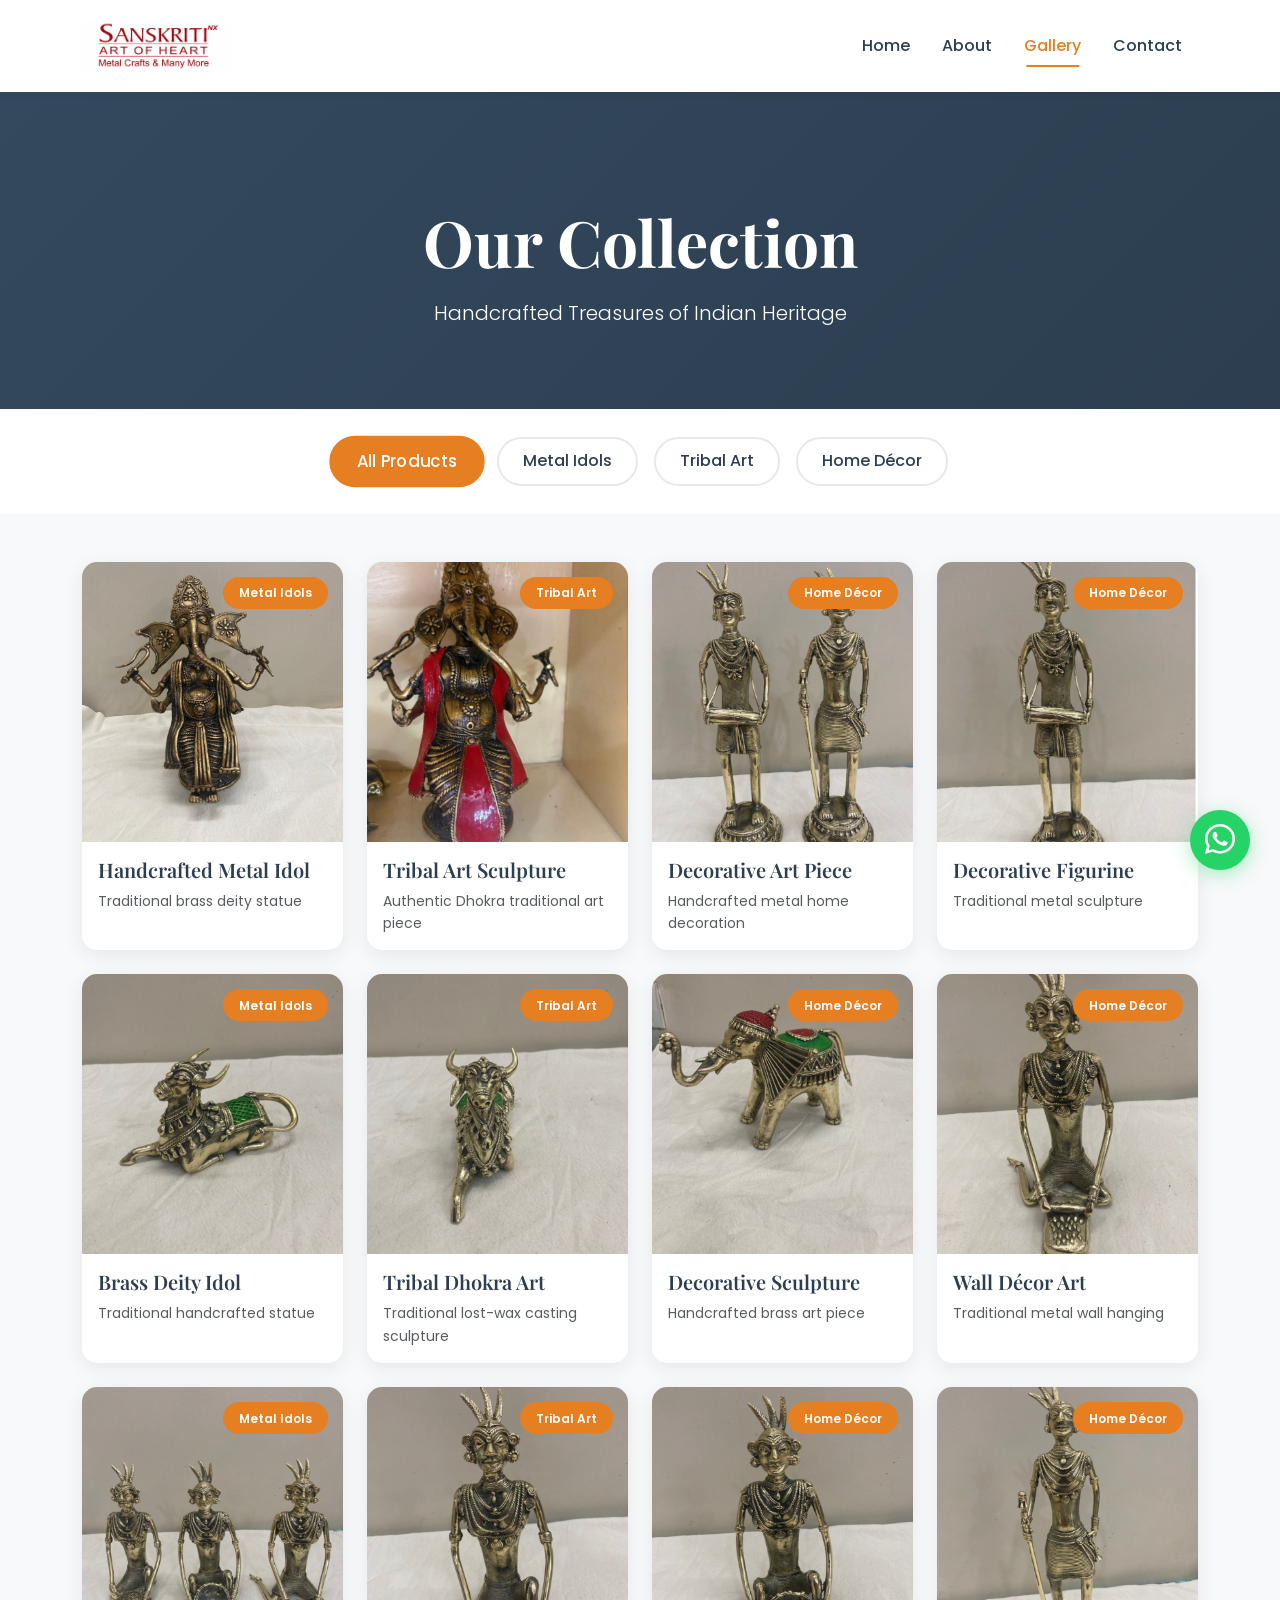
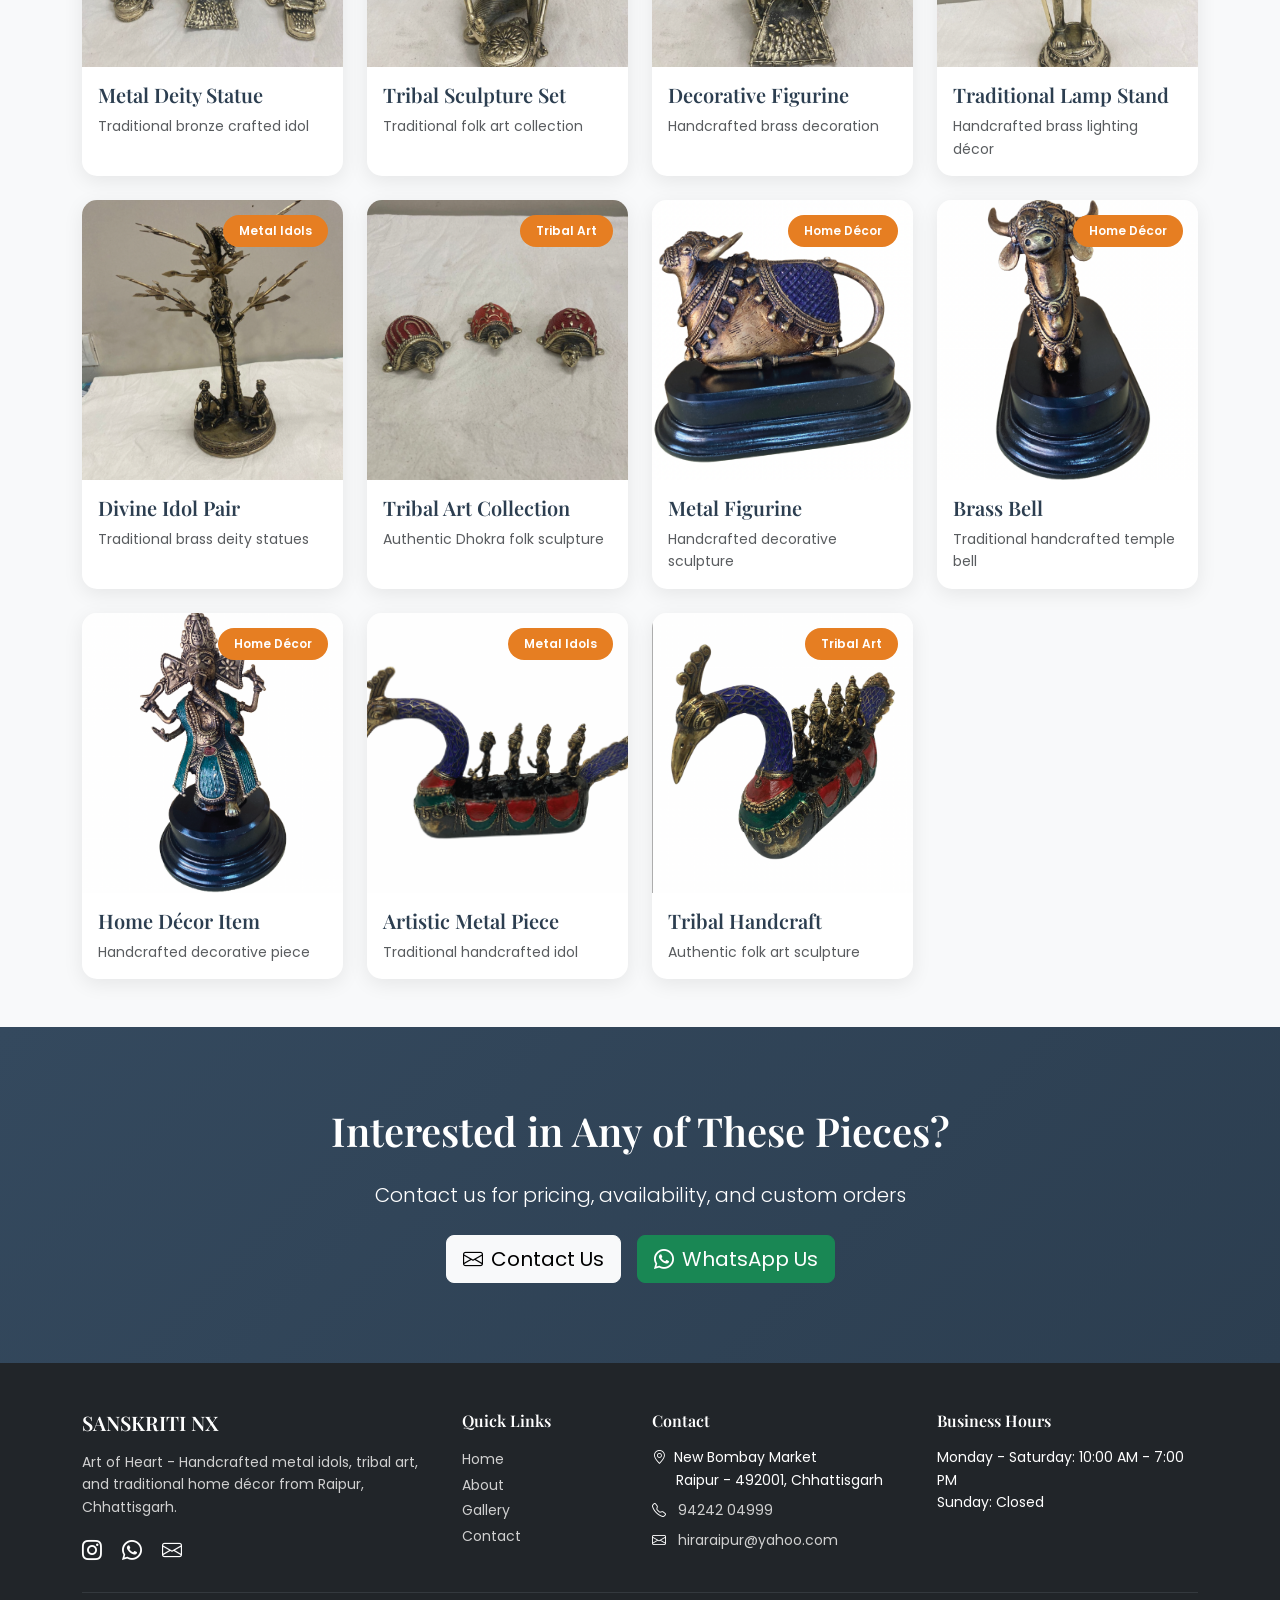
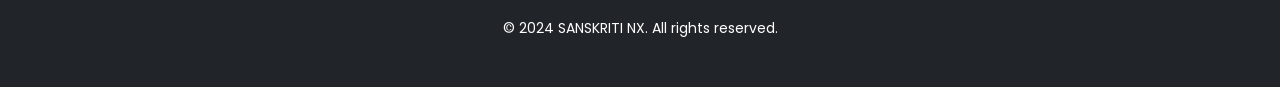
<file: gallery.html>
<!DOCTYPE html>
<html lang="en">

<head>
  <meta charset="UTF-8">
  <meta name="viewport" content="width=device-width, initial-scale=1.0">
  <meta name="description"
    content="Browse SANSKRITI NX's complete collection of handcrafted metal idols, tribal Dhokra art, brass statues, and traditional home décor from Raipur, Chhattisgarh.">
  <meta name="keywords"
    content="Bastar art gallery, metal art gallery, Dhokra art gallery, tribal art gallery, Bastar Dhokra gallery, bell metal art gallery, handicrafts gallery Raipur, buy Bastar art online, buy Dhokra art online, brass Ganesha statue, Dhokra Ganesha, Dhokra Nandi, tribal Dhokra sculptures, Dhokra elephant, Dhokra horse figurine, tribal dancer figurine, Dhokra tribal mask, Dhokra wall art, tribal wall hanging, metal wall art India, wrought iron craft Bastar, brass deity statue, tribal home decor India, Dhokra candle holder, handmade Indian art, Chhattisgarh folk art, decorative home items, buy metal crafts India, metal idol Raipur, Indian tribal art collectible">
  <title>Gallery - SANSKRITI NX | Handcrafted Metal Idols & Tribal Art Collection</title>

  <!-- SEO: Canonical, Robots, Author -->
  <link rel="canonical" href="https://sanskriti-nx.github.io/gallery.html">
  <meta name="robots" content="index, follow">
  <meta name="author" content="SANSKRITI NX">
  <meta name="geo.region" content="IN-CT">
  <meta name="geo.placename" content="Raipur, Chhattisgarh, India">

  <!-- Open Graph / Facebook -->
  <meta property="og:type" content="website">
  <meta property="og:url" content="https://sanskriti-nx.github.io/gallery.html">
  <meta property="og:site_name" content="SANSKRITI NX">
  <meta property="og:locale" content="en_IN">
  <meta property="og:title" content="Gallery - SANSKRITI NX | Handcrafted Metal Idols & Tribal Art Collection">
  <meta property="og:description"
    content="Explore 19+ handcrafted metal idols, Dhokra tribal sculptures, brass statues, and traditional home décor pieces from SANSKRITI NX, Raipur.">
  <meta property="og:image" content="https://sanskriti-nx.github.io/images/sanskriti-nx-transparent-logo-yellow-bg.png">
  <meta property="og:image:alt" content="SANSKRITI NX Handcrafted Collection Gallery">

  <!-- Twitter Card -->
  <meta name="twitter:card" content="summary_large_image">
  <meta name="twitter:title" content="Gallery - SANSKRITI NX | Handcrafted Metal Idols & Tribal Art">
  <meta name="twitter:description"
    content="Explore 19+ handcrafted metal idols, Dhokra tribal sculptures, and traditional home décor from Raipur, Chhattisgarh.">
  <meta name="twitter:image" content="https://sanskriti-nx.github.io/images/sanskriti-nx-transparent-logo-yellow-bg.png">

  <!-- Bootstrap CSS -->
  <link href="https://cdn.jsdelivr.net/npm/bootstrap@5.3.2/dist/css/bootstrap.min.css" rel="stylesheet">

  <!-- Bootstrap Icons -->
  <link rel="stylesheet" href="https://cdn.jsdelivr.net/npm/bootstrap-icons@1.11.2/font/bootstrap-icons.css">

  <!-- Google Fonts -->
  <link rel="preconnect" href="https://fonts.googleapis.com">
  <link rel="preconnect" href="https://fonts.gstatic.com" crossorigin>
  <link
    href="https://fonts.googleapis.com/css2?family=Poppins:wght@300;400;500;600;700&family=Playfair+Display:wght@400;600;700&display=swap"
    rel="stylesheet">

  <!-- Custom CSS -->
  <link rel="stylesheet" href="css/styles.css">
</head>

<body>

  <!-- NAVIGATION -->
  <nav class="navbar navbar-expand-lg navbar-light bg-white fixed-top shadow-sm">
    <div class="container">
      <a class="navbar-brand d-flex align-items-center" href="index.html">
        <img src="images/sanskriti-nx-logo.png" alt="SANSKRITI NX Logo" style="height: 50px; width: auto;">
      </a>
      <button class="navbar-toggler border-0" type="button" data-bs-toggle="collapse" data-bs-target="#navbarNav">
        <span class="navbar-toggler-icon"></span>
      </button>
      <div class="collapse navbar-collapse" id="navbarNav">
        <ul class="navbar-nav ms-auto">
          <li class="nav-item">
            <a class="nav-link" href="index.html">Home</a>
          </li>
          <li class="nav-item">
            <a class="nav-link" href="about.html">About</a>
          </li>
          <li class="nav-item">
            <a class="nav-link active" href="gallery.html">Gallery</a>
          </li>
          <li class="nav-item">
            <a class="nav-link" href="contact.html">Contact</a>
          </li>
        </ul>
      </div>
    </div>
  </nav>

  <!-- PAGE HEADER -->
  <section class="page-header">
    <div class="container">
      <div class="row justify-content-center">
        <div class="col-lg-8 text-center">
          <h1 class="display-3 fw-bold mb-3">Our Collection</h1>
          <p class="lead">Handcrafted Treasures of Indian Heritage</p>
        </div>
      </div>
    </div>
  </section>

  <!-- FILTER BUTTONS -->
  <section class="py-4 bg-white sticky-top" style="top: 76px; z-index: 100;">
    <div class="container">
      <div class="d-flex flex-wrap justify-content-center gap-2">
        <button class="filter-btn active" data-category="all">All Products</button>
        <button class="filter-btn" data-category="idols">Metal Idols</button>
        <button class="filter-btn" data-category="tribal">Tribal Art</button>
        <button class="filter-btn" data-category="decor">Home Décor</button>
      </div>
    </div>
  </section>

  <!-- PRODUCT GALLERY -->
  <section class="py-5 bg-light">
    <div class="container">
      <div class="row g-4" id="productGrid">

        <!-- Product 1: Brass Ganesha Idol -->
        <div class="col-md-6 col-lg-4 col-xl-3 product-item" data-category="idols">
          <div class="product-card">
            <div class="product-img-wrapper">
              <img src="images/1.png" alt="Handcrafted Metal Idol" class="w-100">
              <span class="product-badge">Metal Idols</span>
            </div>
            <div class="p-3">
              <h5 class="fw-semibold mb-2">Handcrafted Metal Idol</h5>
              <p class="text-muted small mb-0">Traditional brass deity statue</p>
            </div>
          </div>
        </div>

        <!-- Product 2: Tribal Couple Sculpture -->
        <div class="col-md-6 col-lg-4 col-xl-3 product-item" data-category="tribal">
          <div class="product-card">
            <div class="product-img-wrapper">
              <img src="images/2.png" alt="Tribal Art Sculpture" class="w-100">
              <span class="product-badge">Tribal Art</span>
            </div>
            <div class="p-3">
              <h5 class="fw-semibold mb-2">Tribal Art Sculpture</h5>
              <p class="text-muted small mb-0">Authentic Dhokra traditional art piece</p>
            </div>
          </div>
        </div>

        <!-- Product 3: Decorative Peacock Boat -->
        <div class="col-md-6 col-lg-4 col-xl-3 product-item" data-category="decor">
          <div class="product-card">
            <div class="product-img-wrapper">
              <img src="images/3.png" alt="Decorative Peacock Boat" class="w-100">
              <span class="product-badge">Home Décor</span>
            </div>
            <div class="p-3">
              <h5 class="fw-semibold mb-2">Decorative Art Piece</h5>
              <p class="text-muted small mb-0">Handcrafted metal home decoration</p>
            </div>
          </div>
        </div>

        <!-- Product 4: Bull Figurine -->
        <div class="col-md-6 col-lg-4 col-xl-3 product-item" data-category="decor">
          <div class="product-card">
            <div class="product-img-wrapper">
              <img src="images/4.png" alt="Sacred Bull Figurine" class="w-100">
              <span class="product-badge">Home Décor</span>
            </div>
            <div class="p-3">
              <h5 class="fw-semibold mb-2">Decorative Figurine</h5>
              <p class="text-muted small mb-0">Traditional metal sculpture</p>
            </div>
          </div>
        </div>

        <!-- Product 5: Lakshmi Idol -->
        <div class="col-md-6 col-lg-4 col-xl-3 product-item" data-category="idols">
          <div class="product-card">
            <div class="product-img-wrapper">
              <img src="images/5.png" alt="Goddess Lakshmi Idol" class="w-100">
              <span class="product-badge">Metal Idols</span>
            </div>
            <div class="p-3">
              <h5 class="fw-semibold mb-2">Brass Deity Idol</h5>
              <p class="text-muted small mb-0">Traditional handcrafted statue</p>
            </div>
          </div>
        </div>

        <!-- Product 6: Dhokra Tribal Dancer -->
        <div class="col-md-6 col-lg-4 col-xl-3 product-item" data-category="tribal">
          <div class="product-card">
            <div class="product-img-wrapper">
              <img src="images/6.png" alt="Dhokra Tribal Dancer" class="w-100">
              <span class="product-badge">Tribal Art</span>
            </div>
            <div class="p-3">
              <h5 class="fw-semibold mb-2">Tribal Dhokra Art</h5>
              <p class="text-muted small mb-0">Traditional lost-wax casting sculpture</p>
            </div>
          </div>
        </div>

        <!-- Product 7: Elephant Pair -->
        <div class="col-md-6 col-lg-4 col-xl-3 product-item" data-category="decor">
          <div class="product-card">
            <div class="product-img-wrapper">
              <img src="images/7.png" alt="Elephant Pair Sculpture" class="w-100">
              <span class="product-badge">Home Décor</span>
            </div>
            <div class="p-3">
              <h5 class="fw-semibold mb-2">Decorative Sculpture</h5>
              <p class="text-muted small mb-0">Handcrafted brass art piece</p>
            </div>
          </div>
        </div>

        <!-- Product 8: Wall Hanging Mask -->
        <div class="col-md-6 col-lg-4 col-xl-3 product-item" data-category="decor">
          <div class="product-card">
            <div class="product-img-wrapper">
              <img src="images/8.png" alt="Decorative Wall Mask" class="w-100">
              <span class="product-badge">Home Décor</span>
            </div>
            <div class="p-3">
              <h5 class="fw-semibold mb-2">Wall Décor Art</h5>
              <p class="text-muted small mb-0">Traditional metal wall hanging</p>
            </div>
          </div>
        </div>

        <!-- Product 9: Shiva Nataraja -->
        <div class="col-md-6 col-lg-4 col-xl-3 product-item" data-category="idols">
          <div class="product-card">
            <div class="product-img-wrapper">
              <img src="images/9.png" alt="Shiva Nataraja Idol" class="w-100">
              <span class="product-badge">Metal Idols</span>
            </div>
            <div class="p-3">
              <h5 class="fw-semibold mb-2">Metal Deity Statue</h5>
              <p class="text-muted small mb-0">Traditional bronze crafted idol</p>
            </div>
          </div>
        </div>

        <!-- Product 10: Tribal Musicians -->
        <div class="col-md-6 col-lg-4 col-xl-3 product-item" data-category="tribal">
          <div class="product-card">
            <div class="product-img-wrapper">
              <img src="images/10.png" alt="Tribal Musicians Group" class="w-100">
              <span class="product-badge">Tribal Art</span>
            </div>
            <div class="p-3">
              <h5 class="fw-semibold mb-2">Tribal Sculpture Set</h5>
              <p class="text-muted small mb-0">Traditional folk art collection</p>
            </div>
          </div>
        </div>

        <!-- Product 11: Peacock Sculpture -->
        <div class="col-md-6 col-lg-4 col-xl-3 product-item" data-category="decor">
          <div class="product-card">
            <div class="product-img-wrapper">
              <img src="images/11.png" alt="Royal Peacock Sculpture" class="w-100">
              <span class="product-badge">Home Décor</span>
            </div>
            <div class="p-3">
              <h5 class="fw-semibold mb-2">Decorative Figurine</h5>
              <p class="text-muted small mb-0">Handcrafted brass decoration</p>
            </div>
          </div>
        </div>

        <!-- Product 12: Brass Diya Stand -->
        <div class="col-md-6 col-lg-4 col-xl-3 product-item" data-category="decor">
          <div class="product-card">
            <div class="product-img-wrapper">
              <img src="images/12.png" alt="Traditional Diya Stand" class="w-100">
              <span class="product-badge">Home Décor</span>
            </div>
            <div class="p-3">
              <h5 class="fw-semibold mb-2">Traditional Lamp Stand</h5>
              <p class="text-muted small mb-0">Handcrafted brass lighting décor</p>
            </div>
          </div>
        </div>

        <!-- Product 13: Radha Krishna Idol -->
        <div class="col-md-6 col-lg-4 col-xl-3 product-item" data-category="idols">
          <div class="product-card">
            <div class="product-img-wrapper">
              <img src="images/13.png" alt="Radha Krishna Pair" class="w-100">
              <span class="product-badge">Metal Idols</span>
            </div>
            <div class="p-3">
              <h5 class="fw-semibold mb-2">Divine Idol Pair</h5>
              <p class="text-muted small mb-0">Traditional brass deity statues</p>
            </div>
          </div>
        </div>

        <!-- Product 14: Tribal Horse Cart -->
        <div class="col-md-6 col-lg-4 col-xl-3 product-item" data-category="tribal">
          <div class="product-card">
            <div class="product-img-wrapper">
              <img src="images/14.png" alt="Dhokra Horse Cart" class="w-100">
              <span class="product-badge">Tribal Art</span>
            </div>
            <div class="p-3">
              <h5 class="fw-semibold mb-2">Tribal Art Collection</h5>
              <p class="text-muted small mb-0">Authentic Dhokra folk sculpture</p>
            </div>
          </div>
        </div>

        <!-- Product 15: Horse Figurine -->
        <div class="col-md-6 col-lg-4 col-xl-3 product-item" data-category="decor">
          <div class="product-card">
            <div class="product-img-wrapper">
              <img src="images/15.png" alt="Brass Horse Figurine" class="w-100">
              <span class="product-badge">Home Décor</span>
            </div>
            <div class="p-3">
              <h5 class="fw-semibold mb-2">Metal Figurine</h5>
              <p class="text-muted small mb-0">Handcrafted decorative sculpture</p>
            </div>
          </div>
        </div>

        <!-- Product 16: Decorative Bell -->
        <div class="col-md-6 col-lg-4 col-xl-3 product-item" data-category="decor">
          <div class="product-card">
            <div class="product-img-wrapper">
              <img src="images/16.png" alt="Temple Bell" class="w-100">
              <span class="product-badge">Home Décor</span>
            </div>
            <div class="p-3">
              <h5 class="fw-semibold mb-2">Brass Bell</h5>
              <p class="text-muted small mb-0">Traditional handcrafted temple bell</p>
            </div>
          </div>
        </div>

        <!-- Product 17: Decorative Item -->
        <div class="col-md-6 col-lg-4 col-xl-3 product-item" data-category="decor">
          <div class="product-card">
            <div class="product-img-wrapper">
              <img src="images/17.png" alt="Decorative Artifact" class="w-100">
              <span class="product-badge">Home Décor</span>
            </div>
            <div class="p-3">
              <h5 class="fw-semibold mb-2">Home Décor Item</h5>
              <p class="text-muted small mb-0">Handcrafted decorative piece</p>
            </div>
          </div>
        </div>

        <!-- Product 18: Metal Sculpture -->
        <div class="col-md-6 col-lg-4 col-xl-3 product-item" data-category="idols">
          <div class="product-card">
            <div class="product-img-wrapper">
              <img src="images/18.png" alt="Metal Sculpture" class="w-100">
              <span class="product-badge">Metal Idols</span>
            </div>
            <div class="p-3">
              <h5 class="fw-semibold mb-2">Artistic Metal Piece</h5>
              <p class="text-muted small mb-0">Traditional handcrafted idol</p>
            </div>
          </div>
        </div>

        <!-- Product 19: Artistic Piece -->
        <div class="col-md-6 col-lg-4 col-xl-3 product-item" data-category="tribal">
          <div class="product-card">
            <div class="product-img-wrapper">
              <img src="images/19.png" alt="Artistic Piece" class="w-100">
              <span class="product-badge">Tribal Art</span>
            </div>
            <div class="p-3">
              <h5 class="fw-semibold mb-2">Tribal Handcraft</h5>
              <p class="text-muted small mb-0">Authentic folk art sculpture</p>
            </div>
          </div>
        </div>

      </div>

      <!-- No Results Message -->
      <div id="noResults" class="text-center py-5" style="display: none;">
        <i class="bi bi-search fs-1 text-muted mb-3"></i>
        <h4 class="text-muted">No products found</h4>
        <p class="text-muted">Try selecting a different category</p>
      </div>
    </div>
  </section>

  <!-- CTA SECTION -->
  <section class="cta-section text-white text-center">
    <div class="container">
      <h2 class="display-6 fw-semibold mb-4">Interested in Any of These Pieces?</h2>
      <p class="lead mb-4">Contact us for pricing, availability, and custom orders</p>
      <div class="d-flex gap-3 justify-content-center flex-wrap">
        <a href="contact.html" class="btn btn-light btn-lg">
          <i class="bi bi-envelope me-2"></i>Contact Us
        </a>
        <a href="https://wa.me/919424204999?text=Hi%2C%20I'm%20interested%20in%20products%20from%20your%20gallery"
          class="btn btn-success btn-lg" target="_blank">
          <i class="bi bi-whatsapp me-2"></i>WhatsApp Us
        </a>
      </div>
    </div>
  </section>

  <!-- FOOTER -->
  <footer class="bg-dark text-light py-5">
    <div class="container">
      <div class="row g-4">
        <div class="col-lg-4">
          <h5 class="fw-semibold mb-3">SANSKRITI NX</h5>
          <p class="text-muted small">Art of Heart - Handcrafted metal idols, tribal art, and traditional home décor
            from Raipur, Chhattisgarh.</p>
          <div class="social-links mt-3">
            <a href="https://instagram.com/sanskriti_nx" target="_blank" class="text-light me-3">
              <i class="bi bi-instagram fs-5"></i>
            </a>
            <a href="https://wa.me/919424204999" target="_blank" class="text-light me-3">
              <i class="bi bi-whatsapp fs-5"></i>
            </a>
            <a href="mailto:hiraraipur@yahoo.com" class="text-light">
              <i class="bi bi-envelope fs-5"></i>
            </a>
          </div>
        </div>

        <div class="col-lg-2 col-md-4">
          <h6 class="fw-semibold mb-3">Quick Links</h6>
          <ul class="list-unstyled">
            <li><a href="index.html" class="text-muted text-decoration-none small">Home</a></li>
            <li><a href="about.html" class="text-muted text-decoration-none small">About</a></li>
            <li><a href="gallery.html" class="text-muted text-decoration-none small">Gallery</a></li>
            <li><a href="contact.html" class="text-muted text-decoration-none small">Contact</a></li>
          </ul>
        </div>

        <div class="col-lg-3 col-md-4">
          <h6 class="fw-semibold mb-3">Contact</h6>
          <ul class="list-unstyled text-muted small">
            <li class="mb-2">
              <i class="bi bi-geo-alt me-2"></i>New Bombay Market<br>
              <span class="ms-4">Raipur - 492001, Chhattisgarh</span>
            </li>
            <li class="mb-2">
              <i class="bi bi-telephone me-2"></i>
              <a href="tel:+919424204999" class="text-muted text-decoration-none">94242 04999</a>
            </li>
            <li>
              <i class="bi bi-envelope me-2"></i>
              <a href="mailto:hiraraipur@yahoo.com" class="text-muted text-decoration-none">hiraraipur@yahoo.com</a>
            </li>
          </ul>
        </div>

        <div class="col-lg-3 col-md-4">
          <h6 class="fw-semibold mb-3">Business Hours</h6>
          <ul class="list-unstyled text-muted small">
            <li>Monday - Saturday: 10:00 AM - 7:00 PM</li>
            <li>Sunday: Closed</li>
          </ul>
        </div>
      </div>

      <hr class="my-4 border-secondary">

      <div class="text-center text-muted small">
        <p class="mb-0">&copy; 2024 SANSKRITI NX. All rights reserved.</p>
      </div>
    </div>
  </footer>

  <!-- WhatsApp Floating Button -->
  <a href="https://wa.me/919424204999?text=Hi%2C%20I'm%20interested%20in%20your%20handicraft%20products"
    class="whatsapp-float" target="_blank" aria-label="Chat on WhatsApp">
    <i class="bi bi-whatsapp"></i>
  </a>

  <!-- Bootstrap JS -->
  <script src="https://cdn.jsdelivr.net/npm/bootstrap@5.3.2/dist/js/bootstrap.bundle.min.js"></script>

  <!-- Custom JS -->
  <script src="js/main.js"></script>

  <!-- JSON-LD Structured Data -->
  <script type="application/ld+json">
  {
    "@context": "https://schema.org",
    "@graph": [
      {
        "@type": "CollectionPage",
        "@id": "https://sanskriti-nx.github.io/gallery.html",
        "url": "https://sanskriti-nx.github.io/gallery.html",
        "name": "Gallery - Handcrafted Metal Idols & Tribal Art Collection | SANSKRITI NX",
        "description": "Browse 19+ handcrafted metal idols, Dhokra tribal sculptures, brass statues, and traditional home décor by SANSKRITI NX, Raipur.",
        "inLanguage": "en-IN",
        "isPartOf": {"@id": "https://sanskriti-nx.github.io/#website"},
        "breadcrumb": {
          "@type": "BreadcrumbList",
          "itemListElement": [
            {"@type": "ListItem", "position": 1, "name": "Home", "item": "https://sanskriti-nx.github.io/"},
            {"@type": "ListItem", "position": 2, "name": "Gallery", "item": "https://sanskriti-nx.github.io/gallery.html"}
          ]
        },
        "mainEntity": {
          "@type": "ItemList",
          "name": "Handcrafted Collections",
          "itemListElement": [
            {"@type": "ListItem", "position": 1, "name": "Metal Idols - Handcrafted brass and metal deity statues"},
            {"@type": "ListItem", "position": 2, "name": "Tribal Art - Authentic Dhokra lost-wax casting sculptures"},
            {"@type": "ListItem", "position": 3, "name": "Home Décor - Traditional metal decorative pieces and wall art"}
          ]
        }
      }
    ]
  }
  </script>

  <!-- Gallery Filter Script -->
  <script>
    document.addEventListener('DOMContentLoaded', function () {
      const filterBtns = document.querySelectorAll('.filter-btn');
      const productItems = document.querySelectorAll('.product-item');
      const noResults = document.getElementById('noResults');

      filterBtns.forEach(btn => {
        btn.addEventListener('click', function () {
          const category = this.getAttribute('data-category');

          // Update active button
          filterBtns.forEach(b => b.classList.remove('active'));
          this.classList.add('active');

          // Filter products
          let visibleCount = 0;
          productItems.forEach(item => {
            if (category === 'all' || item.getAttribute('data-category') === category) {
              item.style.display = 'block';
              visibleCount++;
            } else {
              item.style.display = 'none';
            }
          });

          // Show/hide no results message
          noResults.style.display = visibleCount === 0 ? 'block' : 'none';
        });
      });
    });
  </script>
</body>

</html>
</file>
<file: css/styles.css>
/* ==========================================
   SANSKRITI NX - Modern Minimal Design
   ========================================== */

/* ROOT VARIABLES - Modern Color Palette */
:root {
  --primary-color: #2C3E50;      /* Dark slate */
  --secondary-color: #E67E22;    /* Warm orange */
  --accent-color: #3498DB;       /* Soft blue */
  --text-dark: #2C3E50;
  --text-muted: #7F8C8D;
  --bg-light: #F8F9FA;
  --white: #FFFFFF;
  --gradient-start: #34495E;
  --gradient-end: #2C3E50;
}

/* GLOBAL STYLES */
* {
  margin: 0;
  padding: 0;
  box-sizing: border-box;
}

body {
  font-family: 'Poppins', sans-serif;
  color: var(--text-dark);
  line-height: 1.6;
  overflow-x: hidden;
}

h1, h2, h3, h4, h5, h6 {
  font-family: 'Playfair Display', serif;
  font-weight: 600;
}

/* NAVIGATION */
.navbar {
  padding: 1rem 0;
  transition: all 0.3s ease;
  background: var(--white) !important;
}

.navbar.scrolled {
  box-shadow: 0 2px 20px rgba(0,0,0,0.08);
}

.brand-name {
  font-size: 1.25rem;
  font-weight: 700;
  color: var(--primary-color);
  letter-spacing: 0.5px;
}

.brand-tagline {
  font-size: 0.7rem;
  color: var(--secondary-color);
  font-style: italic;
  font-family: 'Playfair Display', serif;
}

/* Logo image styles */
.navbar-brand img {
  transition: opacity 0.3s ease;
}

.navbar-brand:hover img {
  opacity: 0.8;
}

.nav-link {
  font-weight: 500;
  color: var(--text-dark) !important;
  padding: 0.5rem 1rem !important;
  position: relative;
  transition: color 0.3s ease;
}

.nav-link::after {
  content: '';
  position: absolute;
  width: 0;
  height: 2px;
  bottom: 0;
  left: 50%;
  background: var(--secondary-color);
  transition: all 0.3s ease;
  transform: translateX(-50%);
}

.nav-link:hover,
.nav-link.active {
  color: var(--secondary-color) !important;
}

.nav-link:hover::after,
.nav-link.active::after {
  width: 60%;
}

/* HERO SECTION */
.hero-section {
  min-height: 85vh;
  display: flex;
  align-items: center;
  justify-content: center;
  background: linear-gradient(135deg, var(--gradient-start) 0%, var(--gradient-end) 100%);
  position: relative;
  overflow: hidden;
  margin-top: 76px;
  background-image: url('../images/17.png');
  background-size: contain;
  background-position: center;
  background-repeat: no-repeat;
  background-attachment: scroll;
}

.hero-overlay {
  position: absolute;
  top: 0;
  left: 0;
  width: 100%;
  height: 100%;
  background: linear-gradient(135deg, rgba(44, 62, 80, 0.75) 0%, rgba(52, 73, 94, 0.75) 100%);
  z-index: 1;
}

.hero-content {
  position: relative;
  z-index: 2;
  color: white;
  animation: fadeInUp 1s ease;
}

/* Hero logo styles */
.hero-content img {
  filter: brightness(1.1);
  transition: transform 0.3s ease;
}

.hero-content img:hover {
  transform: scale(1.02);
}

.hero-tagline {
  color: var(--secondary-color);
  font-family: 'Playfair Display', serif;
  font-style: italic;
}

/* BUTTONS */
.btn-primary {
  background: var(--secondary-color);
  border: 2px solid var(--secondary-color);
  color: white;
  font-weight: 500;
  padding: 0.75rem 2rem;
  border-radius: 50px;
  transition: all 0.3s ease;
}

.btn-primary:hover {
  background: transparent;
  border-color: var(--secondary-color);
  color: var(--secondary-color);
  transform: translateY(-2px);
  box-shadow: 0 5px 15px rgba(230, 126, 34, 0.3);
}

.btn-outline-primary {
  border: 2px solid var(--secondary-color);
  color: var(--secondary-color);
  font-weight: 500;
  padding: 0.75rem 2rem;
  border-radius: 50px;
  transition: all 0.3s ease;
}

.btn-outline-primary:hover {
  background: var(--secondary-color);
  color: white;
  transform: translateY(-2px);
  box-shadow: 0 5px 15px rgba(230, 126, 34, 0.3);
}

.btn-outline-light {
  border: 2px solid white;
  color: white;
  font-weight: 500;
  padding: 0.75rem 2rem;
  border-radius: 50px;
  transition: all 0.3s ease;
}

.btn-outline-light:hover {
  background: white;
  color: var(--primary-color);
  transform: translateY(-2px);
}

/* SECTIONS */
section {
  padding: 5rem 0;
}

@media (max-width: 768px) {
  section {
    padding: 3rem 0;
  }

  .hero-section {
    min-height: 70vh;
    background-attachment: scroll;
  }
}

/* CATEGORY CARDS */
.category-card {
  background: white;
  padding: 2.5rem 1.5rem;
  border-radius: 15px;
  text-align: center;
  transition: all 0.3s ease;
  border: 1px solid #E8E8E8;
  position: relative;
  height: 100%;
}

.category-card:hover {
  transform: translateY(-10px);
  box-shadow: 0 15px 40px rgba(0,0,0,0.1);
  border-color: var(--secondary-color);
}

.category-icon {
  width: 70px;
  height: 70px;
  background: linear-gradient(135deg, var(--secondary-color), #D35400);
  border-radius: 50%;
  display: flex;
  align-items: center;
  justify-content: center;
  margin: 0 auto 1.5rem;
  font-size: 2rem;
  color: white;
  transition: all 0.3s ease;
}

.category-card:hover .category-icon {
  transform: scale(1.1) rotate(5deg);
}

/* FEATURE CARDS */
.feature-card {
  padding: 1.5rem;
  transition: all 0.3s ease;
}

.feature-icon {
  width: 60px;
  height: 60px;
  background: linear-gradient(135deg, #3498DB, #2980B9);
  border-radius: 50%;
  display: flex;
  align-items: center;
  justify-content: center;
  font-size: 1.5rem;
  color: white;
  transition: all 0.3s ease;
}

.feature-card:hover .feature-icon {
  transform: scale(1.15) rotate(-5deg);
  box-shadow: 0 5px 20px rgba(52, 152, 219, 0.3);
}

/* CTA SECTION */
.cta-section {
  background: linear-gradient(135deg, var(--gradient-start) 0%, var(--gradient-end) 100%);
  padding: 5rem 0;
}

/* PRODUCT CARDS (for gallery) */
.product-card {
  background: white;
  border-radius: 15px;
  overflow: hidden;
  box-shadow: 0 5px 20px rgba(0,0,0,0.08);
  transition: all 0.3s ease;
  height: 100%;
  display: flex;
  flex-direction: column;
}

.product-card:hover {
  transform: translateY(-8px);
  box-shadow: 0 15px 40px rgba(0,0,0,0.15);
}

.product-card img {
  width: 100%;
  height: 280px;
  object-fit: cover;
  transition: transform 0.5s ease;
}

.product-card:hover img {
  transform: scale(1.1);
}

.product-img-wrapper {
  overflow: hidden;
  position: relative;
}

.product-badge {
  position: absolute;
  top: 15px;
  right: 15px;
  background: var(--secondary-color);
  color: white;
  padding: 0.4rem 1rem;
  border-radius: 50px;
  font-size: 0.75rem;
  font-weight: 600;
  z-index: 10;
}

/* FILTER BUTTONS (for gallery) */
.filter-btn {
  padding: 0.6rem 1.5rem;
  margin: 0.25rem;
  border: 2px solid #E8E8E8;
  background: white;
  border-radius: 50px;
  font-weight: 500;
  color: var(--text-dark);
  transition: all 0.3s ease;
  cursor: pointer;
}

.filter-btn:hover,
.filter-btn.active {
  background: var(--secondary-color);
  border-color: var(--secondary-color);
  color: white;
  transform: scale(1.05);
}

/* FOOTER */
footer {
  background: #2C3E50 !important;
  color: #FFFFFF !important;
}

footer h5,
footer h6,
footer p,
footer span,
footer li {
  color: #FFFFFF !important;
}

footer .text-muted {
  color: #D0D0D0 !important;
}

footer a {
  color: #FFFFFF !important;
}

footer a:hover {
  color: var(--secondary-color) !important;
  transition: color 0.3s ease;
}

.social-links a {
  transition: all 0.3s ease;
  display: inline-block;
  color: #FFFFFF !important;
}

.social-links a:hover {
  transform: translateY(-3px);
  color: var(--secondary-color) !important;
}

/* WHATSAPP FLOATING BUTTON */
.whatsapp-float {
  position: fixed;
  width: 60px;
  height: 60px;
  bottom: 30px;
  right: 30px;
  background-color: #25D366;
  color: white;
  border-radius: 50px;
  text-align: center;
  font-size: 30px;
  box-shadow: 0 4px 20px rgba(37, 211, 102, 0.4);
  z-index: 1000;
  display: flex;
  align-items: center;
  justify-content: center;
  transition: all 0.3s ease;
  text-decoration: none;
}

.whatsapp-float:hover {
  background-color: #128C7E;
  transform: scale(1.1);
  box-shadow: 0 6px 25px rgba(37, 211, 102, 0.6);
  color: white;
}

@media (max-width: 768px) {
  .whatsapp-float {
    width: 50px;
    height: 50px;
    font-size: 26px;
    bottom: 20px;
    right: 20px;
  }
}

/* ANIMATIONS */
@keyframes fadeInUp {
  from {
    opacity: 0;
    transform: translateY(30px);
  }
  to {
    opacity: 1;
    transform: translateY(0);
  }
}

@keyframes float {
  0%, 100% {
    transform: translateY(0);
  }
  50% {
    transform: translateY(-20px);
  }
}

.fade-in {
  animation: fadeInUp 0.8s ease;
}

/* SCROLL ANIMATIONS */
.animate-on-scroll {
  opacity: 0;
  transform: translateY(30px);
  transition: all 0.6s ease;
}

.animate-on-scroll.visible {
  opacity: 1;
  transform: translateY(0);
}

/* IMAGE STYLES */
img {
  max-width: 100%;
  height: auto;
}

.rounded-3 {
  border-radius: 15px !important;
}

/* CONTACT PAGE STYLES */
.contact-card {
  background: white;
  padding: 2rem;
  border-radius: 15px;
  box-shadow: 0 5px 20px rgba(0,0,0,0.08);
  transition: all 0.3s ease;
  height: 100%;
}

.contact-card:hover {
  transform: translateY(-5px);
  box-shadow: 0 10px 30px rgba(0,0,0,0.12);
}

.contact-icon {
  width: 70px;
  height: 70px;
  background: linear-gradient(135deg, var(--secondary-color), #D35400);
  border-radius: 50%;
  display: flex;
  align-items: center;
  justify-content: center;
  font-size: 1.8rem;
  color: white;
  margin: 0 auto 1.5rem;
}

/* FORM STYLES */
.form-control,
.form-select {
  border: 2px solid #E8E8E8;
  border-radius: 10px;
  padding: 0.75rem 1rem;
  font-size: 0.95rem;
  transition: all 0.3s ease;
}

.form-control:focus,
.form-select:focus {
  border-color: var(--secondary-color);
  box-shadow: 0 0 0 0.2rem rgba(230, 126, 34, 0.15);
}

/* PAGE HEADER */
.page-header {
  padding: 8rem 0 4rem;
  background: linear-gradient(135deg, var(--gradient-start) 0%, var(--gradient-end) 100%);
  color: white;
  text-align: center;
  margin-top: 76px;
}

/* UTILITIES */
.shadow-sm {
  box-shadow: 0 2px 10px rgba(0,0,0,0.05) !important;
}

.shadow {
  box-shadow: 0 5px 20px rgba(0,0,0,0.1) !important;
}

/* RESPONSIVE ADJUSTMENTS */
@media (max-width: 992px) {
  .display-3 {
    font-size: 2.5rem;
  }

  .display-5 {
    font-size: 2rem;
  }
}

@media (max-width: 576px) {
  .hero-section {
    padding: 2rem 0;
  }

  .display-3 {
    font-size: 2rem;
  }

  .display-5 {
    font-size: 1.75rem;
  }

  .category-card,
  .contact-card {
    padding: 1.5rem;
  }

  .btn-lg {
    padding: 0.6rem 1.5rem !important;
    font-size: 1rem !important;
  }

  /* Mobile logo styles */
  .navbar-brand img {
    height: 40px !important;
  }

  .hero-content img {
    max-width: 280px !important;
  }
}

/* LOADING STATE */
.loading {
  opacity: 0.6;
  pointer-events: none;
}

/* SMOOTH SCROLL */
html {
  scroll-behavior: smooth;
}

/* ACCESSIBILITY */
:focus {
  outline: 2px solid var(--secondary-color);
  outline-offset: 2px;
}

a:focus {
  outline-color: var(--accent-color);
}

/* PRINT STYLES */
@media print {
  .navbar,
  .whatsapp-float,
  .btn {
    display: none;
  }
}
</file>
